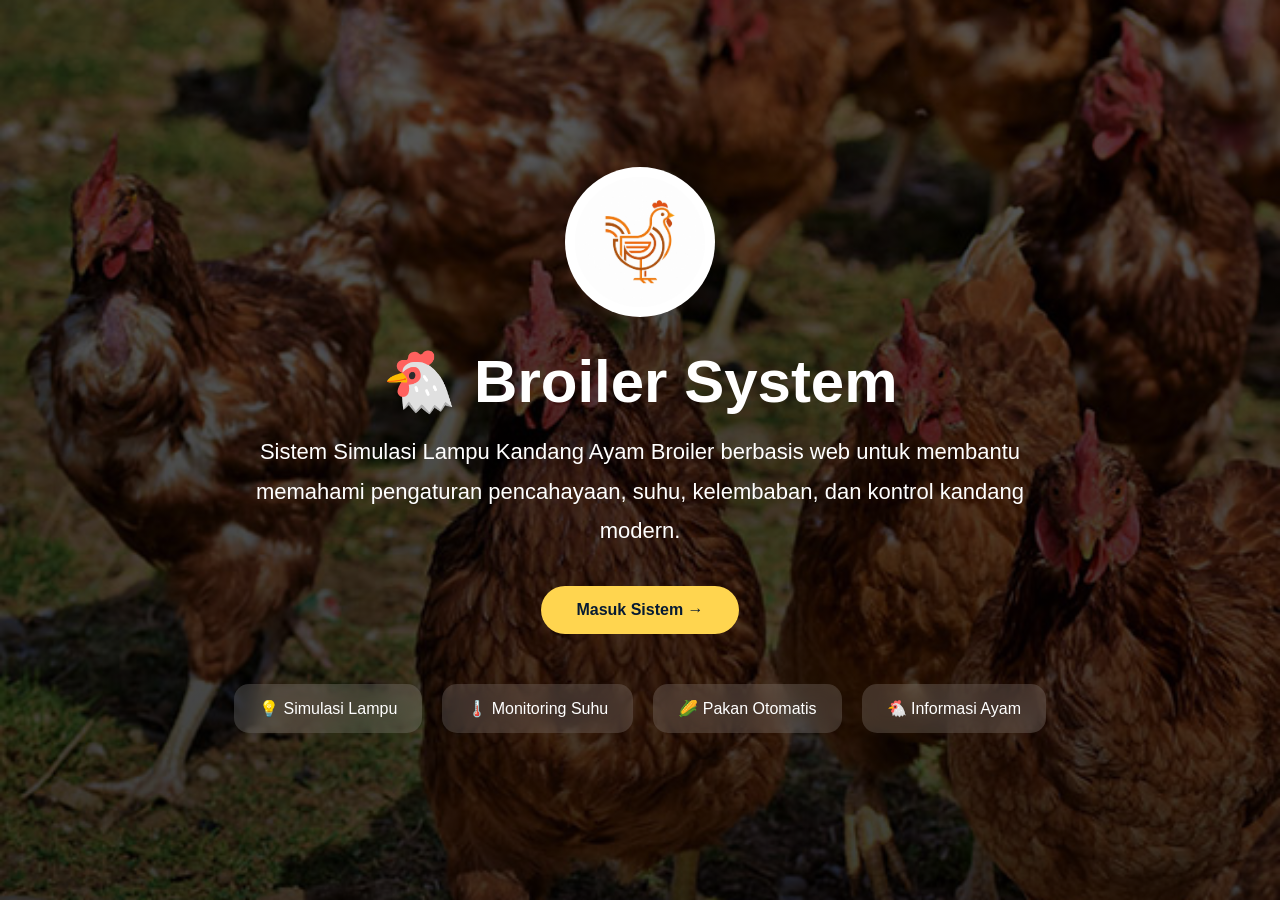
<file: index.html>
<!DOCTYPE html>
<html lang="id">
<head>
<meta charset="UTF-8">
<meta name="viewport" content="width=device-width, initial-scale=1.0">
<title>Broiler System</title>

<link rel="stylesheet" href="landing.css">
</head>
<body>

<section class="landing-page">

    <div class="landing-content">

        <img src="../bahan/LOGO AYAM.jpeg" class="landing-logo">

        <h1 class="landing-title">
            🐔 Broiler System
        </h1>

        <p class="landing-subtitle">
            Sistem Simulasi Lampu Kandang Ayam Broiler berbasis web
            untuk membantu memahami pengaturan pencahayaan,
            suhu, kelembaban, dan kontrol kandang modern.
        </p>

        <a href="index/login.html" class="landing-btn">
            Masuk Sistem →
        </a>

        <div class="feature-mini">
            <div>💡 Simulasi Lampu</div>
            <div>🌡️ Monitoring Suhu</div>
            <div>🌽 Pakan Otomatis</div>
            <div>🐔 Informasi Ayam</div>
        </div>

    </div>

</section>

</body>
</html>
</file>
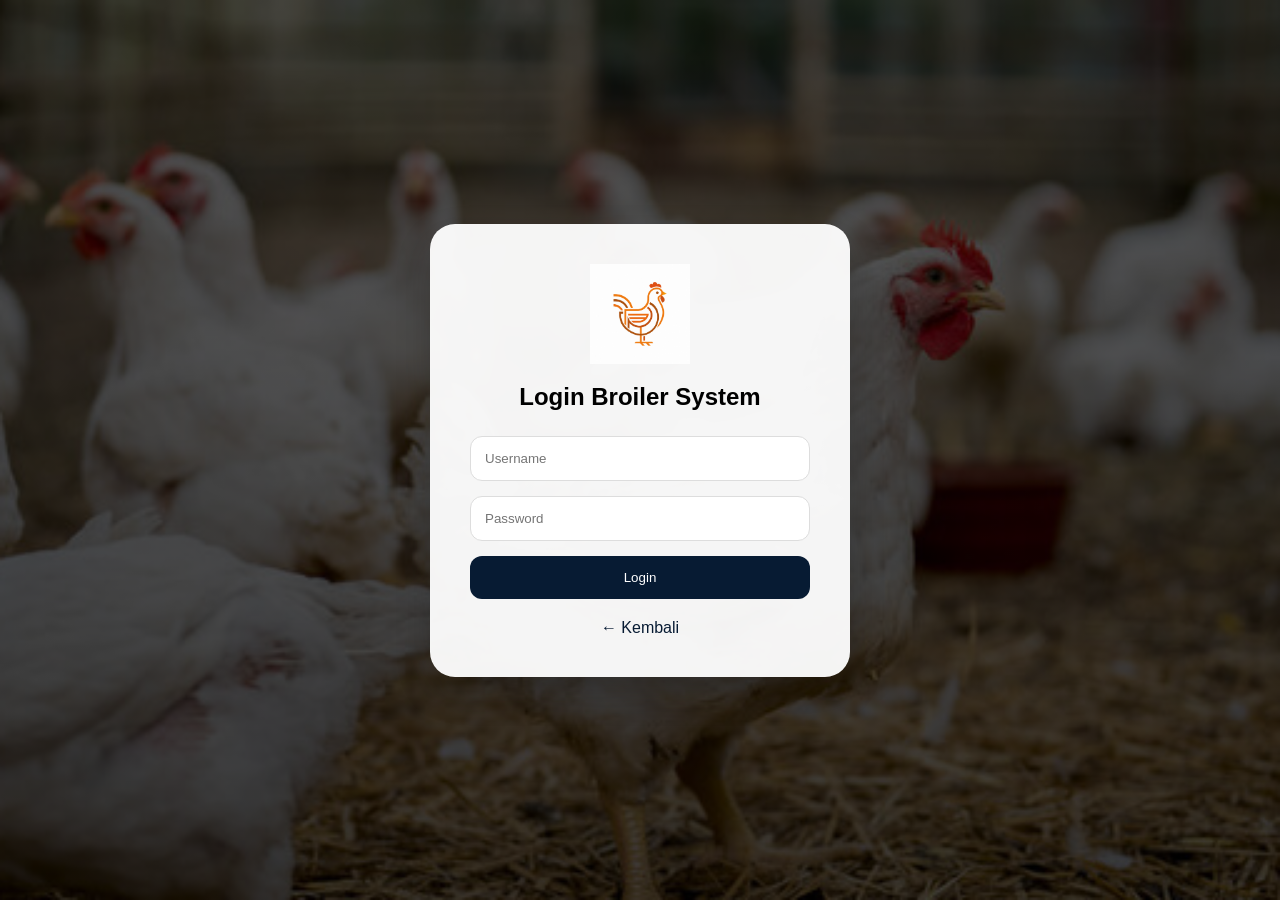
<file: index/home.html>
<!DOCTYPE html>
<html lang="id">
<head>
  <meta charset="UTF-8">
  <meta name="viewport" content="width=device-width, initial-scale=1.0">
  <title>Home - Sistem Simulasi Lampu Kandang Ayam Broiler</title>
<link rel="icon" type="image/png" href="../bahan/logo.png">
  <link rel="stylesheet" href="../style.css">
</head>

<body>
  
<!-- NAVBAR -->
<nav class="navbar">
  <div class="nav-container">

    <!-- LOGO -->
    <div class="logo-box">

      <img src="../bahan/LOGO AYAM.jpeg" alt="Logo Broiler" class="logo-img">

      <div class="logo-text">
        Broiler System
      </div>

    </div>

    <!-- MENU TOGGLE -->
    <div class="menu-toggle" id="menuToggle">
      <span></span>
      <span></span>
      <span></span>
    </div>

    <!-- NAVIGATION TOGGLE -->
<button class="desktop-menu-btn" onclick="toggleDesktopMenu()">
  ☰ Menu
</button>

<div class="nav-links" id="navLinks">
  <a href="home.html" class="active">Home</a>
  <a href="tips.html">Tips</a>
  <a href="penyakit.html">Penyakit</a>
  <a href="referensi.html">Referensi</a>
  <a href="simulasi.html">Simulasi</a>
  <a href="tentang.html">Tentang</a>
</div>

    <!-- PROFILE -->
    <div class="profile-menu">

      <button class="profile-btn" onclick="toggleProfile()">
        <img src="../bahan/profile.jpg" alt="Profile">
      </button>

      <div class="profile-dropdown" id="profileDropdown">

        <h3>Broiler System</h3>

        <div class="profile-user">

          <img src="../bahan/profile.jpg" alt="Profile">

          <div>
            <h4>Admin Broiler</h4>
            <p>Administrator</p>
            <span>admin@broiler.local</span>
          </div>

        </div>

        <div class="profile-info">

          <div class="profile-icon">
            🐔
          </div>

          <div>
            <h4>Sistem</h4>
            <p>Simulasi Ayam Broiler</p>
          </div>

        </div>

        <button class="logout-btn" onclick="logoutUser()">
          Log Out
        </button>

      </div>

    </div>
    <button class="navbar-hide-btn" onclick="toggleNavbar()">
  ▲
</button>

  </div>
</nav>

  <!-- HERO -->
  <section class="hero">

    <div class="slide active"></div>
    <div class="slide"></div>
    <div class="slide"></div>
    <div class="slide"></div>
     
    <div class="hero-content">
      <h1>Sistem Simulasi Lampu Kandang Ayam Broiler</h1>
      <p>
        Simulasi pengaturan lampu otomatis untuk meningkatkan pertumbuhan ayam broiler
      </p>

      <a href="simulasi.html" class="hero-btn">Mulai Simulasi</a>
    </div>
  </section>

  <!-- DASHBOARD -->
  <section class="dashboard-section">

    <h1 class="page-title">Dashboard Kandang Ayam</h1>

    <div class="dashboard-cards">

      <div class="dashboard-card">
        <h3>Total Ayam</h3>
        <p>500 Ekor</p>
      </div>

      <div class="dashboard-card">
        <h3>Ayam Hidup</h3>
        <p>485 Ekor</p>
      </div>

      <div class="dashboard-card">
        <h3>Ayam Mati</h3>
        <p>15 Ekor</p>
      </div>

      <div class="dashboard-card">
        <h3>Persentase Hidup</h3>
        <p>97%</p>
      </div>

    </div>

    <!-- GRAFIK -->
    <div class="chart-box">
      <h2>Grafik Kondisi Ayam</h2>

      <div class="bar-group">
        <span>Ayam Hidup</span>
        <div class="bar">
          <div class="bar-fill hidup">97%</div>
        </div>
      </div>

      <div class="bar-group">
        <span>Ayam Mati</span>
        <div class="bar">
          <div class="bar-fill mati">3%</div>
        </div>
      </div>

      <div class="bar-group">
        <span>Pertumbuhan</span>
        <div class="bar">
          <div class="bar-fill tumbuh">85%</div>
        </div>
      </div>
    </div>

    <!-- INFO -->
    <div class="info-grid">

      <div class="info-home-card">
        <h2>Kontrol Lampu</h2>
        <p>
          Sistem membantu mensimulasikan penggunaan lampu kandang sesuai umur ayam,
          suhu, dan waktu pencahayaan.
        </p>
      </div>

      <div class="info-home-card">
        <h2>Monitoring Kandang</h2>
        <p>
          Data ayam hidup, ayam mati, kelembaban, dan suhu kandang dapat digunakan
          sebagai gambaran kondisi peternakan.
        </p>
      </div>

      <div class="info-home-card">
        <h2>Efisiensi Peternakan</h2>
        <p>
          Dengan simulasi ini, peternak dapat memperkirakan kebutuhan pencahayaan
          agar pertumbuhan ayam broiler lebih optimal.
        </p>
      </div>

    </div>

  </section>

  <script src="../script.js"></script>
  <script src="../auth.js"></script>

<script>
cekLogin();
</script>

  <div class="page-transition"></div>



</body>
</html>
</file>
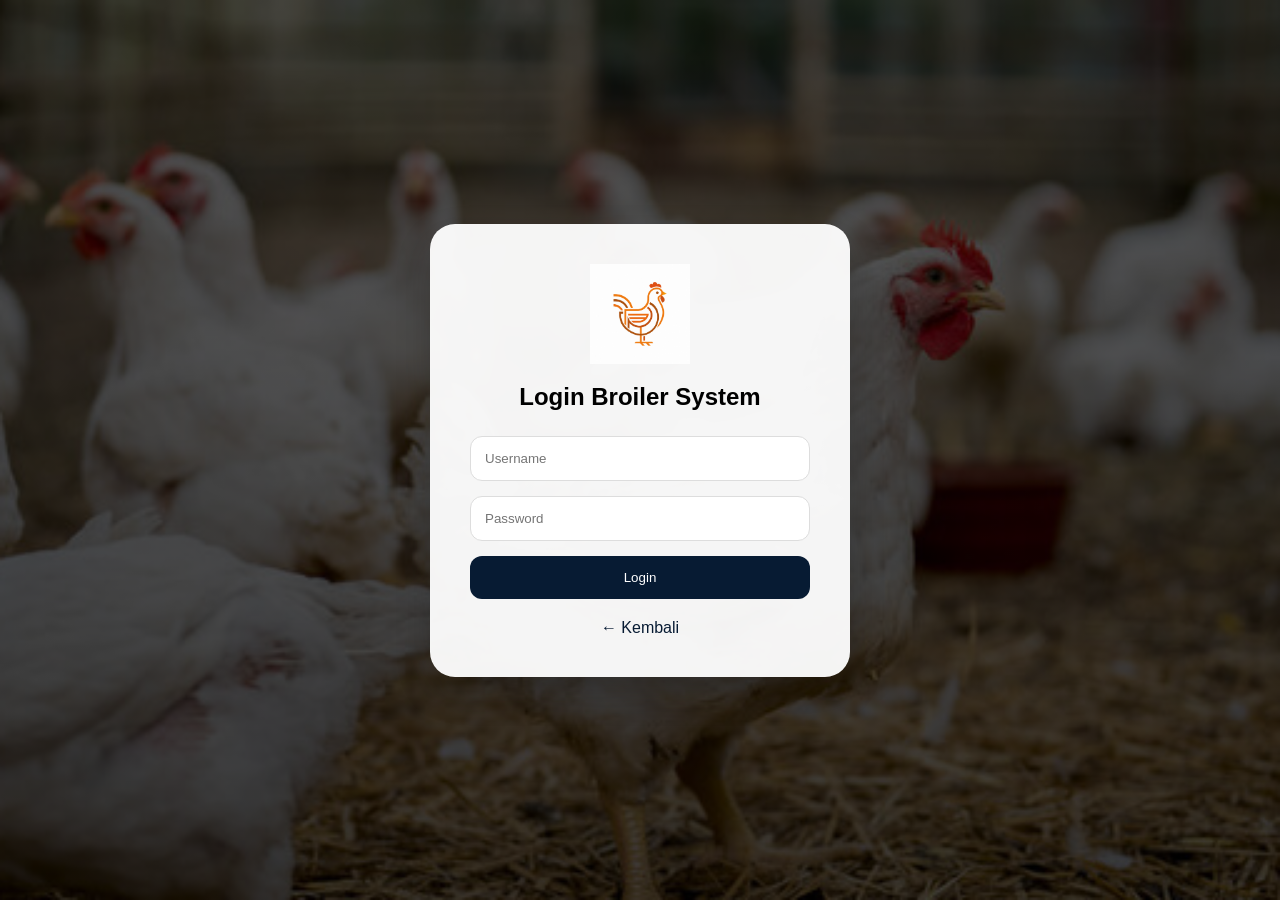
<file: index/login.html>
<!DOCTYPE html>
<html lang="id">
<head>
<meta charset="UTF-8">
<meta name="viewport" content="width=device-width, initial-scale=1.0">
<title>Login Broiler System</title>

<link rel="stylesheet" href="../login.css">
</head>
<body>

<section class="login-page">

<div class="login-card">

    <img src="../bahan/LOGO AYAM.jpeg" class="login-logo">

    <h2>Login Broiler System</h2>

    <input
    type="text"
    id="username"
    class="login-input"
    placeholder="Username">

    <input
    type="password"
    id="password"
    class="login-input"
    placeholder="Password">

    <button
    class="login-btn"
    onclick="loginUser()">
        Login
    </button>

    <p id="errorLogin"></p>

    <a href="../index.html" class="back-home">
        ← Kembali
    </a>

</div>

</section>

<script src="../auth.js"></script>

</body>
</html>
</file>
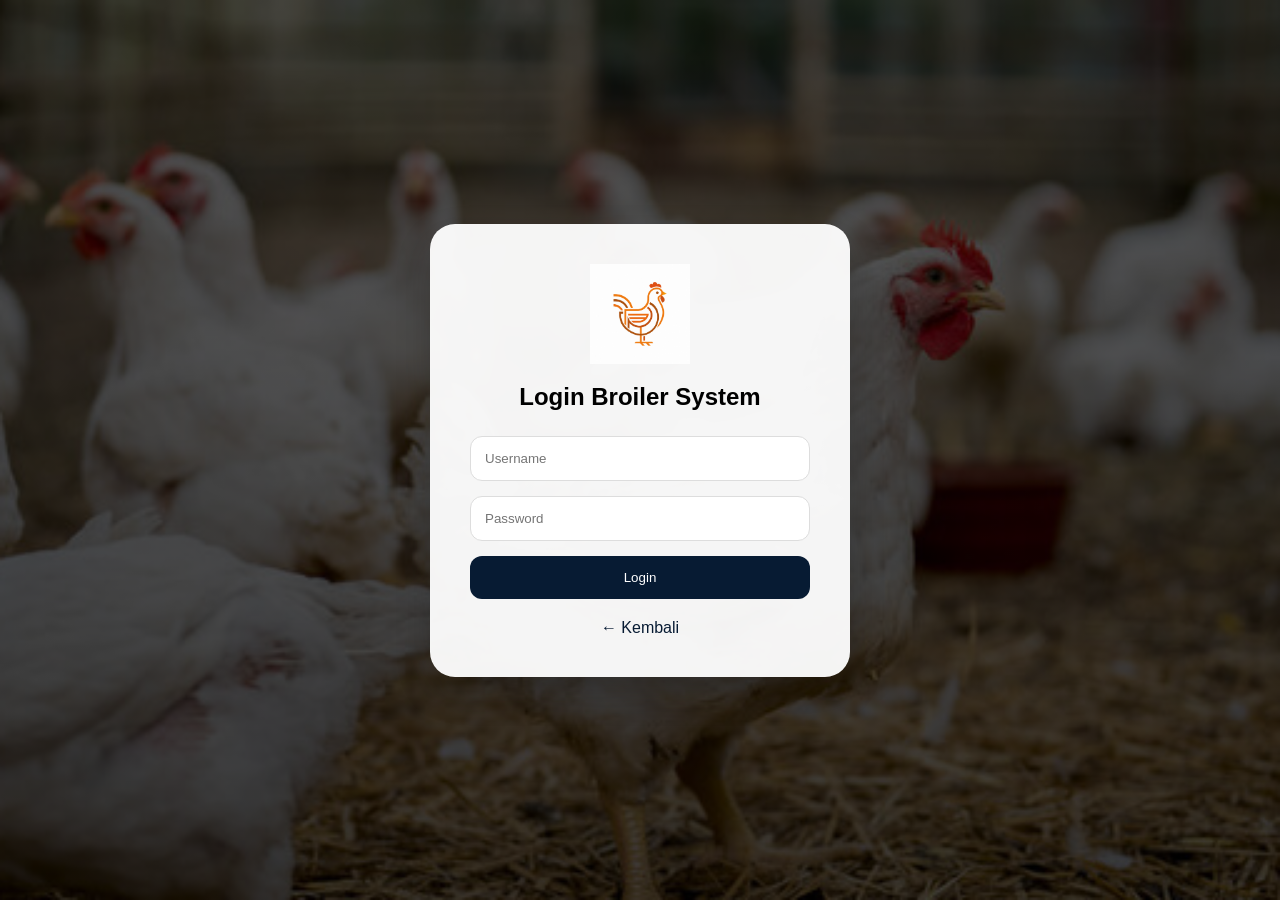
<file: index/penyakit.html>
<!DOCTYPE html>
<html lang="id">
<head>
  <meta charset="UTF-8">
  <meta name="viewport" content="width=device-width, initial-scale=1.0">
  <title>Penyakit</title>

  <link rel="stylesheet" href="../style.css">
</head>
<body>

  <!-- NAVBAR -->
<nav class="navbar">
  <div class="nav-container">

    <!-- LOGO -->
    <div class="logo-box">

      <img src="../bahan/LOGO AYAM.jpeg" alt="Logo Broiler" class="logo-img">

      <div class="logo-text">
        Broiler System
      </div>

    </div>

    <!-- MENU TOGGLE -->
    <div class="menu-toggle" id="menuToggle">
      <span></span>
      <span></span>
      <span></span>
    </div>

       <!-- NAVIGATION TOGGLE -->
<button class="desktop-menu-btn" onclick="toggleDesktopMenu()">
  ☰ Menu
</button>

<div class="nav-links" id="navLinks">
  <a href="home.html" class="active">Home</a>
  <a href="tips.html">Tips</a>
  <a href="penyakit.html">Penyakit</a>
  <a href="referensi.html">Referensi</a>
  <a href="simulasi.html">Simulasi</a>
  <a href="tentang.html">Tentang</a>
</div>

    <!-- PROFILE -->
    <div class="profile-menu">

      <button class="profile-btn" onclick="toggleProfile()">
        <img src="../bahan/profile.jpg" alt="Profile">
      </button>

      <div class="profile-dropdown" id="profileDropdown">

        <h3>Broiler System</h3>

        <div class="profile-user">

          <img src="../bahan/profile.jpg" alt="Profile">

          <div>
            <h4>Admin Broiler</h4>
            <p>Administrator</p>
            <span>admin@broiler.local</span>
          </div>

        </div>

        <div class="profile-info">

          <div class="profile-icon">
            🐔
          </div>

          <div>
            <h4>Sistem</h4>
            <p>Simulasi Ayam Broiler</p>
          </div>

        </div>

        <button class="logout-btn" onclick="logoutUser()">
          Log Out
        </button>

      </div>

    </div>

  </div>
</nav>

  <section class="penyakit-section">

    <h1 class="page-title">Info Penyakit Ayam Broiler</h1>

    <div class="penyakit-container">

      <div class="accordion-card">
        <button class="accordion-btn">
          1. Tetelo (Newcastle Disease)
          <span>+</span>
        </button>
        <div class="accordion-content">
          <p>
            Tetelo atau Newcastle Disease disebabkan oleh virus Paramyxo yang menyerang
            sistem pernapasan dan saraf ayam. Penyakit ini termasuk berbahaya karena
            dapat menyebar dengan cepat di dalam kandang.
          </p>
          <p>
            Gejalanya antara lain sesak napas, batuk, ayam terlihat lesu, diare,
            serta pembengkakan pada area mata atau leher. Belum ada obat khusus untuk
            penyakit ini, sehingga pencegahan menjadi langkah paling penting.
          </p>
          <p>
            Pencegahan dapat dilakukan dengan vaksinasi, menjaga sanitasi kandang,
            serta memberikan pakan yang bergizi agar daya tahan tubuh ayam tetap baik.
          </p>
        </div>
      </div>

      <div class="accordion-card">
        <button class="accordion-btn">
          2. Feses Kapur (Pullorum)
          <span>+</span>
        </button>
        <div class="accordion-content">
          <p>
            Feses kapur atau Pullorum disebabkan oleh bakteri Salmonella Pullorum.
            Penyakit ini biasanya menyerang ayam muda dan dapat menyebabkan gangguan
            pencernaan yang cukup serius.
          </p>
          <p>
            Ciri utamanya adalah diare berwarna putih seperti kapur, nafsu makan
            menurun, tubuh ayam tampak lemah, dan dalam beberapa kasus ayam dapat
            mengalami sesak napas.
          </p>
          <p>
            Penanganannya dapat dilakukan dengan memisahkan ayam yang sakit dari ayam
            sehat, menjaga kebersihan kandang, serta melakukan pengawasan rutin agar
            penyakit tidak menyebar.
          </p>
        </div>
      </div>

      <div class="accordion-card">
        <button class="accordion-btn">
          3. Gumboro (Infectious Bursal Disease)
          <span>+</span>
        </button>
        <div class="accordion-content">
          <p>
            Gumboro disebabkan oleh virus Avibirnavirus yang menyerang sistem kekebalan
            tubuh ayam. Penyakit ini membuat daya tahan tubuh ayam menjadi lemah sehingga
            ayam lebih mudah terkena penyakit lain.
          </p>
          <p>
            Ayam yang terkena Gumboro biasanya terlihat lesu, nafsu makan menurun,
            bulu kusam, dan dapat mengalami diare. Penyakit ini perlu diwaspadai karena
            dapat mempengaruhi pertumbuhan ayam broiler.
          </p>
          <p>
            Belum ada obat khusus untuk Gumboro. Pencegahan dilakukan dengan vaksinasi,
            sanitasi kandang secara rutin, pemberian vitamin, dan menjaga kualitas nutrisi.
          </p>
        </div>
      </div>

      <div class="accordion-card">
        <button class="accordion-btn">
          4. Ngorok (CRD)
          <span>+</span>
        </button>
        <div class="accordion-content">
          <p>
            CRD atau Chronic Respiratory Disease adalah penyakit pernapasan yang
            disebabkan oleh bakteri Mycoplasma gallisepticum. Penyakit ini sering
            muncul ketika kondisi kandang lembap, kotor, atau sirkulasi udara kurang baik.
          </p>
          <p>
            Gejalanya meliputi suara ngorok, bersin, batuk, keluar cairan dari hidung,
            dan ayam tampak sulit bernapas. Jika tidak ditangani, kondisi ayam bisa
            semakin lemah dan pertumbuhannya terganggu.
          </p>
          <p>
            Penyakit ini dapat dikontrol dengan antibiotik sesuai anjuran, menjaga suhu
            kandang tetap stabil, memperbaiki ventilasi, dan membersihkan kandang secara rutin.
          </p>
        </div>
      </div>

      <div class="accordion-card">
        <button class="accordion-btn">
          5. Flu Burung (Avian Influenza)
          <span>+</span>
        </button>
        <div class="accordion-content">
          <p>
            Flu burung atau Avian Influenza disebabkan oleh virus influenza tipe A.
            Penyakit ini sangat berbahaya karena dapat menyebabkan kematian massal pada
            ayam dalam waktu cepat.
          </p>
          <p>
            Gejalanya antara lain ayam ngorok, diare, keluar cairan dari mata atau hidung,
            lemas, nafsu makan menurun, hingga kematian mendadak dalam jumlah banyak.
          </p>
          <p>
            Pencegahannya dilakukan dengan vaksinasi, penerapan biosekuriti yang ketat,
            membatasi akses orang luar ke kandang, serta isolasi atau pemusnahan ayam
            yang sudah terinfeksi.
          </p>
        </div>
      </div>

      <div class="accordion-card">
        <button class="accordion-btn">
          6. Kolibasilosis
          <span>+</span>
        </button>
        <div class="accordion-content">
          <p>
            Kolibasilosis disebabkan oleh bakteri Escherichia coli. Penyakit ini dapat
            menyerang ayam broiler ketika kondisi kandang kurang bersih atau daya tahan
            tubuh ayam sedang menurun.
          </p>
          <p>
            Gejala yang sering terlihat adalah ayam lesu, diare, bulu di sekitar anus
            tampak lengket, nafsu makan turun, dan ayam mengalami gangguan pernapasan.
          </p>
          <p>
            Penanganan dapat dilakukan dengan menjaga kebersihan kandang, memperbaiki
            kualitas air minum, serta menggunakan antibiotik tertentu sesuai kebutuhan.
          </p>
        </div>
      </div>

      <div class="accordion-card">
        <button class="accordion-btn">
          7. Snot (Infectious Coryza)
          <span>+</span>
        </button>
        <div class="accordion-content">
          <p>
            Snot atau Infectious Coryza disebabkan oleh bakteri Haemophilus paragallinarum.
            Penyakit ini menyerang saluran pernapasan ayam dan dapat menyebar melalui
            kontak langsung maupun lingkungan kandang yang kotor.
          </p>
          <p>
            Gejalanya berupa wajah bengkak, mata berair, bersin, keluar lendir dari hidung,
            dan ayam terlihat sulit bernapas. Penyakit ini dapat membuat ayam tidak nyaman
            sehingga nafsu makan menurun.
          </p>
          <p>
            Penanganannya dapat dilakukan dengan pemberian antibiotik, isolasi ayam sakit,
            dan desinfeksi kandang secara rutin agar penyebaran penyakit bisa dikurangi.
          </p>
        </div>
      </div>

      <div class="accordion-card">
        <button class="accordion-btn">
          Kesimpulan Pencegahan
          <span>+</span>
        </button>
        <div class="accordion-content">
          <p>
            Pencegahan penyakit ayam broiler dapat dilakukan dengan menjaga kebersihan
            kandang, memberikan pakan bernutrisi, menjaga suhu kandang tetap stabil,
            serta melakukan vaksinasi dan sanitasi secara rutin.
          </p>
          <p>
            Selain itu, ayam yang terlihat sakit sebaiknya segera dipisahkan agar tidak
            menular ke ayam lain. Pemeriksaan kandang secara berkala juga penting untuk
            menjaga ayam tetap sehat dan pertumbuhannya optimal.
          </p>
        </div>
      </div>

    </div>

  </section>

  <script src="../script.js"></script>
  <script src="../auth.js"></script>

<script>
cekLogin();
</script>

  <div class="page-transition"></div>
</body>
</html>
</file>
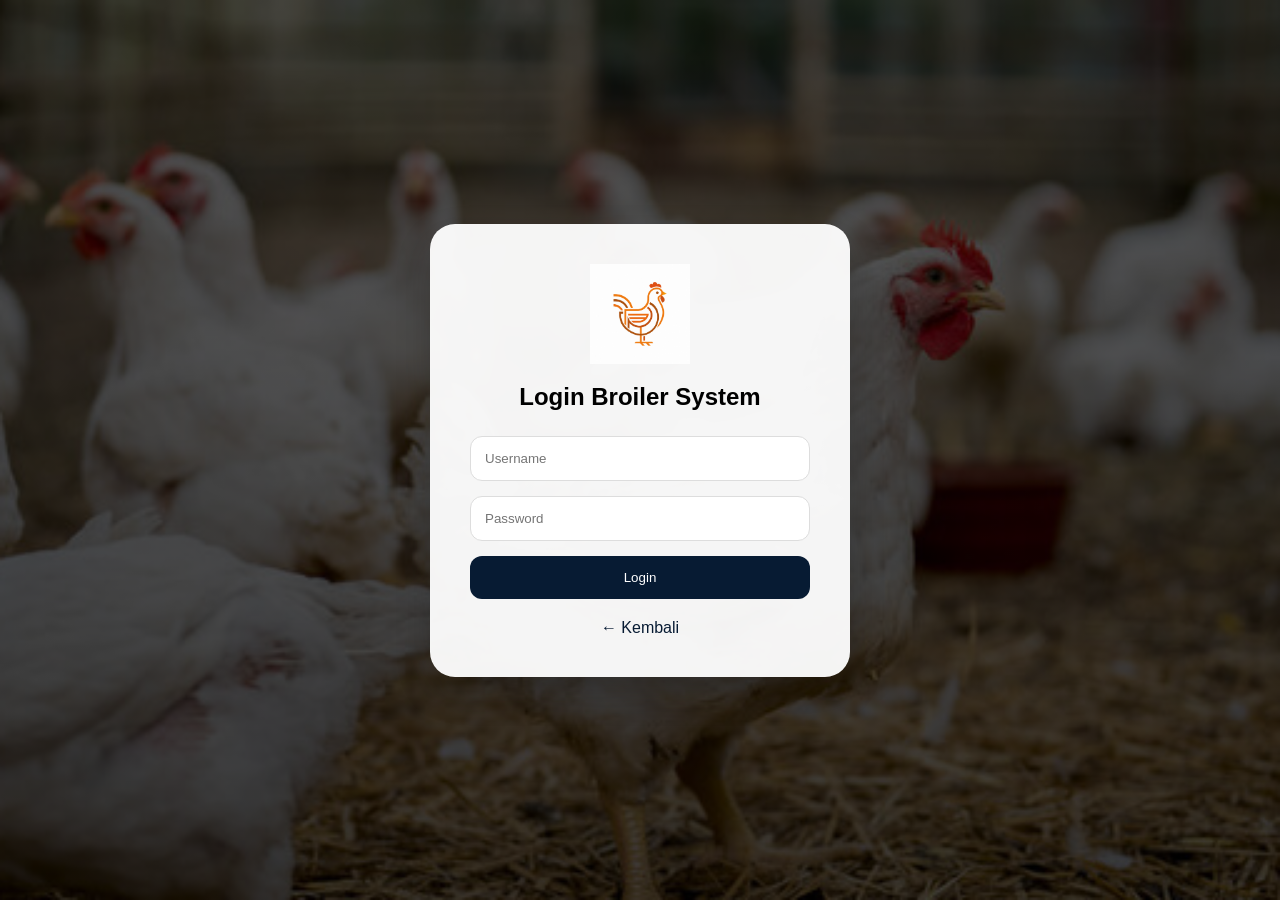
<file: index/referensi.html>
<!DOCTYPE html>
<html lang="id">
<head>
  <meta charset="UTF-8">
  <meta name="viewport" content="width=device-width, initial-scale=1.0">
  <title>Referensi</title>
  <link rel="stylesheet" href="../style.css">
</head>
<body>

<!-- NAVBAR -->
<nav class="navbar">
  <div class="nav-container">

    <!-- LOGO -->
    <div class="logo-box">

      <img src="../bahan/LOGO AYAM.jpeg" alt="Logo Broiler" class="logo-img">

      <div class="logo-text">
        Broiler System
      </div>

    </div>

    <!-- MENU TOGGLE -->
    <div class="menu-toggle" id="menuToggle">
      <span></span>
      <span></span>
      <span></span>
    </div>

       <!-- NAVIGATION TOGGLE -->
<button class="desktop-menu-btn" onclick="toggleDesktopMenu()">
  ☰ Menu
</button>

<div class="nav-links" id="navLinks">
  <a href="home.html" class="active">Home</a>
  <a href="tips.html">Tips</a>
  <a href="penyakit.html">Penyakit</a>
  <a href="referensi.html">Referensi</a>
  <a href="simulasi.html">Simulasi</a>
  <a href="tentang.html">Tentang</a>
</div>

    <!-- PROFILE -->
    <div class="profile-menu">

      <button class="profile-btn" onclick="toggleProfile()">
        <img src="../bahan/profile.jpg" alt="Profile">
      </button>

      <div class="profile-dropdown" id="profileDropdown">

        <h3>Broiler System</h3>

        <div class="profile-user">

          <img src="../bahan/profile.jpg" alt="Profile">

          <div>
            <h4>Admin Broiler</h4>
            <p>Administrator</p>
            <span>admin@broiler.local</span>
          </div>

        </div>

        <div class="profile-info">

          <div class="profile-icon">
            🐔
          </div>

          <div>
            <h4>Sistem</h4>
            <p>Simulasi Ayam Broiler</p>
          </div>

        </div>

        <button class="logout-btn" onclick="logoutUser()">
          Log Out
        </button>

      </div>

    </div>

  </div>
</nav>

<section class="referensi-section">
  <h1 class="page-title">Referensi</h1>

  <div class="referensi-grid">

    <div class="ref-card">
      <div class="ref-icon">📘</div>
      <div class="ref-info">
        <h3>Sistem Otomatisasi Kandang Ayam Berbasis IoT</h3>
        <p>journal.irpi.or.id</p>
        <button onclick="openPopup('https://journal.irpi.or.id/index.php/malcom/article/view/1686')">
          Buka Referensi
        </button>
      </div>
    </div>

    <div class="ref-card">
      <div class="ref-icon">💡</div>
      <div class="ref-info">
        <h3>Pengaruh Pencahayaan terhadap Pertumbuhan Ayam Broiler</h3>
        <p>jipho.uho.ac.id</p>
        <button onclick="openPopup('https://jipho.uho.ac.id/index.php/journal/article/view/691')">
          Buka Referensi
        </button>
      </div>
    </div>

    <div class="ref-card">
      <div class="ref-icon">🌱</div>
      <div class="ref-info">
        <h3>Smart Farming pada Peternakan Modern</h3>
        <p>jurnal.politap.ac.id</p>
        <button onclick="openPopup('https://jurnal.politap.ac.id/index.php/entries/article/view/1632')">
          Buka Referensi
        </button>
      </div>
    </div>

    <div class="ref-card">
      <div class="ref-icon">🌡️</div>
      <div class="ref-info">
        <h3>Teknologi Monitoring Suhu dan Kelembaban Kandang</h3>
        <p>jurnalunla.web.id</p>
        <button onclick="openPopup('https://jurnalunla.web.id/tiarsie/index.php/tiarsie/article/view/67')">
          Buka Referensi
        </button>
      </div>
    </div>

    <div class="ref-card">
      <div class="ref-icon">⚡</div>
      <div class="ref-info">
        <h3>Sistem Lampu Otomatis untuk Efisiensi Energi</h3>
        <p>ojs.trigunadharma.ac.id</p>
        <button onclick="openPopup('https://ojs.trigunadharma.ac.id/index.php/jis/article/view/9961')">
          Buka Referensi
        </button>
      </div>
    </div>

  </div>
</section>

<div class="popup-link" id="popupLink">
  <div class="popup-box">
    <button class="close-popup" onclick="closePopup()">×</button>
    <iframe id="popupFrame" src=""></iframe>
  </div>
</div>

<script>
  function openPopup(url){
    document.getElementById("popupLink").classList.add("active");
    document.getElementById("popupFrame").src = url;
  }

  function closePopup(){
    document.getElementById("popupLink").classList.remove("active");
    document.getElementById("popupFrame").src = "";
  }
</script>

<script src="../script.js"></script>
<script src="../auth.js"></script>

<script>
cekLogin();
</script>
<div class="page-transition"></div>

</body>
</html>
</file>
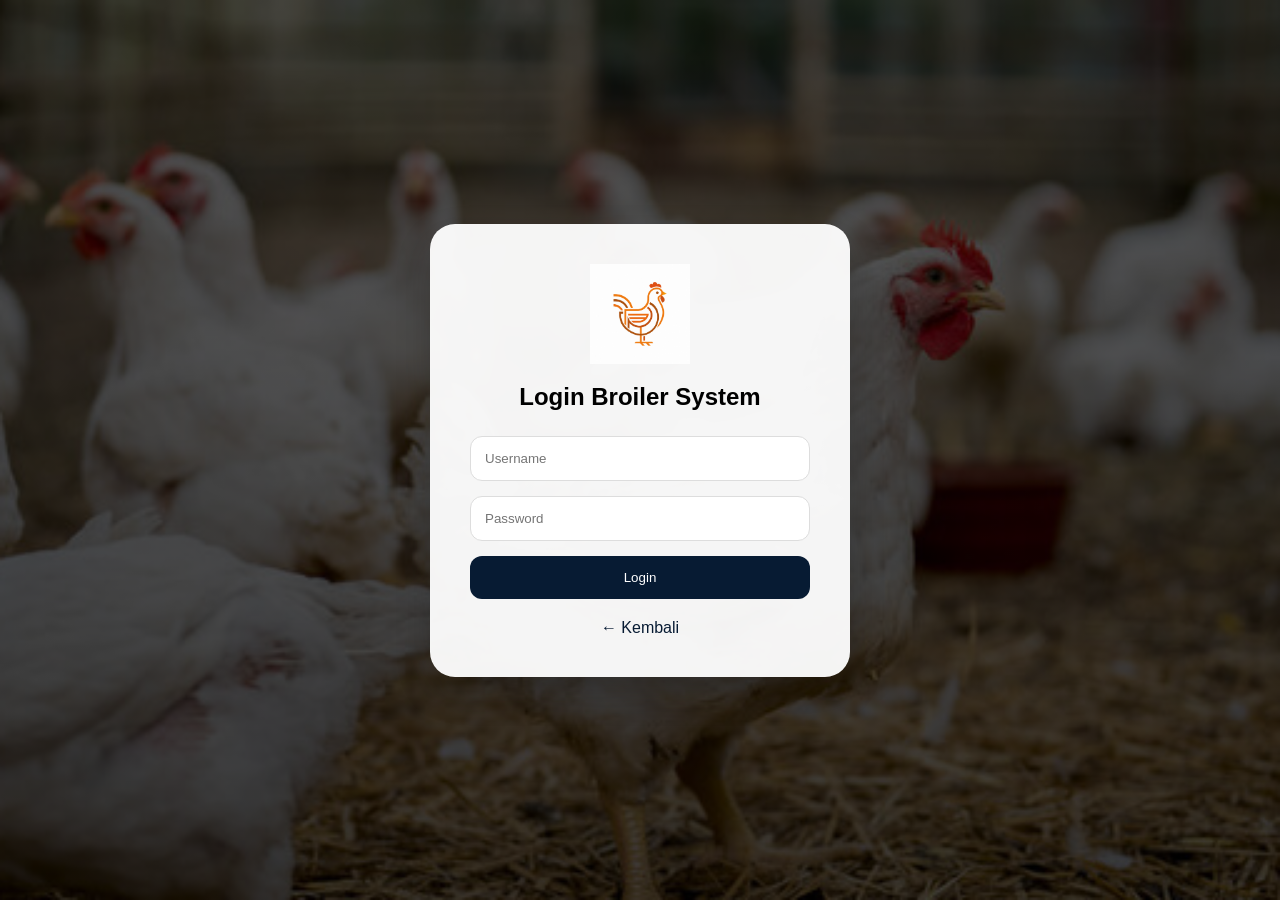
<file: index/simulasi.html>
<!DOCTYPE html>
<html lang="id">
<head>
  <meta charset="UTF-8">
  <meta name="viewport" content="width=device-width, initial-scale=1.0">
  <title>Simulasi</title>
  
  <link rel="preconnect" href="https://fonts.googleapis.com">
  <link rel="preconnect" href="https://fonts.gstatic.com" crossorigin>
  <link href="https://fonts.googleapis.com/css2?family=Montserrat:ital,wght@0,100..900;1,100..900&display=swap" rel="stylesheet">
  
  <link rel="stylesheet" href="../style.css">

  <style>
    * {
      font-family: 'Montserrat', sans-serif !important;
    }

    /* Animasi Kipas Berputar Cepat */
    @keyframes putarKipas {
      from { transform: rotate(0deg); }
      to { transform: rotate(360deg); }
    }
    
    .kipas-aktif {
      animation: putarKipas 0.5s linear infinite !important;
      display: inline-block !important;
    }

    /* Animasi Butiran Jagung Berjatuhan */
    @keyframes jagungJatuh {
      0% { transform: translateY(-10px); opacity: 0; }
      50% { opacity: 1; }
      100% { transform: translateY(20px); opacity: 0; }
    }
    
    .pakan-container {
      position: relative;
      display: inline-block;
      font-size: 3rem;
    }
    
    .pakan-container.aktif::before,
    .pakan-container.aktif::after {
      content: "🌽"; 
      position: absolute;
      font-size: 0.7rem;
      animation: jagungJatuh 0.6s linear infinite;
    }
    .pakan-container.aktif::before { left: -15px; animation-delay: 0s; }
    .pakan-container.aktif::after { right: -15px; animation-delay: 0.3s; }

    /* Pengunci Ukuran Tombol agar Sejajar Sempurna */
    .control-card button {
      min-width: 120px !important;
      font-weight: 600 !important;
    }
  </style>
</head>
<body>

<!-- NAVBAR -->
<nav class="navbar">
  <div class="nav-container">

    <!-- LOGO -->
    <div class="logo-box">

      <img src="../bahan/LOGO AYAM.jpeg" alt="Logo Broiler" class="logo-img">

      <div class="logo-text">
        Broiler System
      </div>

    </div>

    <!-- MENU TOGGLE -->
    <div class="menu-toggle" id="menuToggle">
      <span></span>
      <span></span>
      <span></span>
    </div>

     <!-- NAVIGATION TOGGLE -->
<button class="desktop-menu-btn" onclick="toggleDesktopMenu()">
  ☰ Menu
</button>

<div class="nav-links" id="navLinks">
  <a href="home.html" class="active">Home</a>
  <a href="tips.html">Tips</a>
  <a href="penyakit.html">Penyakit</a>
  <a href="referensi.html">Referensi</a>
  <a href="simulasi.html">Simulasi</a>
  <a href="tentang.html">Tentang</a>
</div>

    <!-- PROFILE -->
    <div class="profile-menu">

      <button class="profile-btn" onclick="toggleProfile()">
        <img src="../bahan/profile.jpg" alt="Profile">
      </button>

      <div class="profile-dropdown" id="profileDropdown">

        <h3>Broiler System</h3>

        <div class="profile-user">

          <img src="../bahan/profile.jpg" alt="Profile">

          <div>
            <h4>Admin Broiler</h4>
            <p>Administrator</p>
            <span>admin@broiler.local</span>
          </div>

        </div>

        <div class="profile-info">

          <div class="profile-icon">
            🐔
          </div>

          <div>
            <h4>Sistem</h4>
            <p>Simulasi Ayam Broiler</p>
          </div>

        </div>

        <button class="logout-btn" onclick="logoutUser()">
          Log Out
        </button>

      </div>

    </div>

  </div>
</nav>

<section class="simulation-page" style="max-width: 95% !important; width: 95% !important; margin: 0 auto !important;">

  <h1 class="page-title">Simulasi Kandang Broiler</h1>

  <div class="simulation-box" style="background: none !important; border: none !important; box-shadow: none !important; padding: 0 !important; display: flex !important; flex-direction: row !important; gap: 40px !important; align-items: stretch !important; width: 100% !important; max-width: 100% !important; justify-content: space-between !important; flex-wrap: wrap !important; box-sizing: border-box !important;">

    <div style="flex: 1 1 0px !important; width: 50% !important; min-width: 340px !important; background: rgba(255, 255, 255, 0.95) !important; padding: 30px !important; border-radius: 12px !important; box-shadow: 0 4px 20px rgba(0,0,0,0.15) !important; box-sizing: border-box !important; display: flex !important; flex-direction: column !important; justify-content: space-between !important;">

      <div>
        <h2 style="margin-top: 0; margin-bottom: 25px; border-bottom: 2px solid #333; padding-bottom: 10px; text-align: center;">Input Data Kandang</h2>

        <div class="form-group">
          <label>Nama Kandang</label>
          <input type="text" id="nama" placeholder="Contoh: Kandang A">
        </div>

        <div class="form-group">
          <label>Umur Ayam</label>
          <input type="number" id="umurAyam" placeholder="Contoh: 7">
        </div>

        <div class="form-group">
          <label>Jumlah Ayam</label>
          <input type="number" id="jumlah" placeholder="Contoh: 500">
        </div>

        <div class="form-group">
          <label>Suhu</label>
          <input type="number" id="suhu" placeholder="Contoh: 32">
        </div>

        <div class="form-group">
          <label>Kelembaban</label>
          <input type="number" id="kelembaban" placeholder="Contoh: 70">
        </div>

        <div class="form-group">
          <label>Pakan</label>
          <select id="pakan">
            <option>Starter</option>
            <option>Grower</option>
            <option>Finisher</option>
          </select>
        </div>
      </div>

      <div>
        <button class="cek-btn" onclick="cekSimulasi()" style="width: 100% !important; margin-top: 15px !important;">Cek Rekomendasi</button>

        <div class="result-box" id="hasilRekomendasi" style="margin-top: 15px !important;">
          Masukkan data kandang terlebih dahulu.
        </div>
      </div>

    </div>

    <div style="flex: 1 1 0px !important; width: 50% !important; min-width: 340px !important; background: rgba(255, 255, 255, 0.95) !important; padding: 30px !important; border-radius: 12px !important; box-shadow: 0 4px 20px rgba(0,0,0,0.15) !important; box-sizing: border-box !important; display: flex !important; flex-direction: column !important; justify-content: space-between !important;">

      <h2 style="margin-top: 0; margin-bottom: 25px; border-bottom: 2px solid #333; padding-bottom: 10px; text-align: center;">Kontrol Perangkat</h2>

      <div class="control-grid" style="display: grid !important; grid-template-columns: 1fr 1fr !important; gap: 20px !important; width: 100% !important; flex-grow: 1 !important; align-items: stretch !important;">

        <div class="control-card" style="grid-column: span 2 !important; border-bottom: 2px solid #eaeaea !important; box-sizing: border-box !important; padding: 15px 15px 25px 15px !important; margin: 0 !important; display: flex !important; flex-direction: column !important; justify-content: center !important;">
          <center>
            <h2 style="margin-top: 0; font-size: 1.3rem;">Lampu Kandang</h2>
            <div style="display: flex; align-items: center; justify-content: center; gap: 25px; margin: 15px 0;">
              <div class="lamp" id="lamp" style="margin: 0 !important;"></div>
              <div class="button-group" style="margin: 0 !important;">
                <button onclick="lampuOff()">OFF</button>
                <button onclick="lampuOn()">ON</button>
              </div>
            </div>
            <p id="statusLampu" style="margin: 0 !important;"></p>
          </center>
        </div>

        <div class="control-card" style="box-sizing: border-box !important; padding: 20px 20px 20px 0 !important; margin: 0 !important; display: flex !important; flex-direction: column !important; justify-content: space-between !important; align-items: center !important; height: 100% !important;">
          <center style="display: flex; flex-direction: column; justify-content: space-between; height: 100%; width: 100%;">
            <h2 style="margin-top: 0; font-size: 1.2rem; min-height: 40px;">Blower / Kipas</h2>
            <div class="fan" style="margin: 15px 0 !important; display: flex; align-items: center; justify-content: center; flex-grow: 1;"><h1 id="iconKipas" style="margin:0;">🌀</h1></div>
            <div>
              <div class="button-group" style="display: flex; gap: 10px; justify-content: center; margin-bottom: 15px !important;">
                <button onclick="kipasOff()">OFF</button>
                <button onclick="kipasOn()">ON</button>
              </div>
              <p id="statusKipas" style="margin: 0 !important; min-height: 40px; display: flex; align-items: center; justify-content: center;"></p>
            </div>
          </center>
        </div>

        <div class="control-card" style="box-sizing: border-box !important; padding: 20px 0 20px 20px !important; margin: 0 !important; display: flex !important; flex-direction: column !important; justify-content: space-between !important; align-items: center !important; height: 100% !important; border-left: 2px solid #eaeaea !important; border-radius: 0 !important;">
          <center style="display: flex; flex-direction: column; justify-content: space-between; height: 100%; width: 100%;">
            <h2 style="margin-top: 0; font-size: 1.2rem; min-height: 40px;">Pakan Otomatis</h2>
            <div style="margin: 15px 0 !important; display: flex; align-items: center; justify-content: center; flex-grow: 1;">
              <div id="containerPakan" class="pakan-container"><span id="iconPakan">🌽</span></div>
            </div>
            <div>
              <div class="button-group" style="display: flex; gap: 10px; justify-content: center; margin-bottom: 15px !important;">
                <button onclick="pakanOff()">NONAKTIF</button>
                <button onclick="pakanOn()">AKTIF</button>
              </div>
              <p id="statusPakan" style="margin: 0 !important; min-height: 40px; display: flex; align-items: center; justify-content: center;"></p>
            </div>
          </center>
        </div>

      </div>

    </div>

  </div>

</section>

<script src="../script.js"></script>
<script src="../auth.js"></script>

<script>
cekLogin();
</script>
<div class="page-transition"></div>

</body>
</html>
</file>
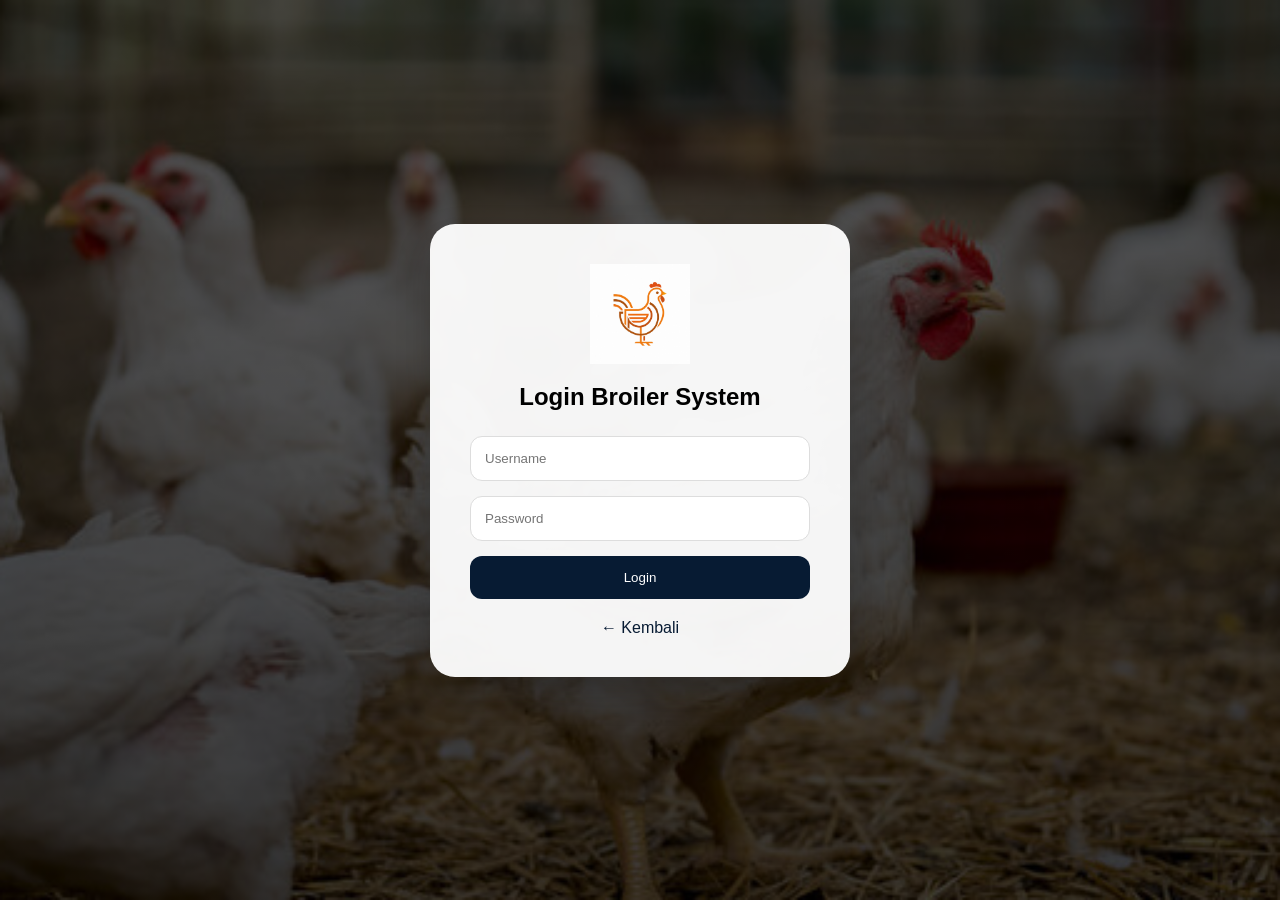
<file: index/tentang.html>
<!DOCTYPE html>
<html lang="id">
<head>
  <meta charset="UTF-8">
  <meta name="viewport" content="width=device-width, initial-scale=1.0">
  <title>Tentang</title>

  <link rel="stylesheet" href="../style.css">
</head>
<body>

<!-- NAVBAR -->
<nav class="navbar">
  <div class="nav-container">

    <!-- LOGO -->
    <div class="logo-box">

      <img src="../bahan/LOGO AYAM.jpeg" alt="Logo Broiler" class="logo-img">

      <div class="logo-text">
        Broiler System
      </div>

    </div>

    <!-- MENU TOGGLE -->
    <div class="menu-toggle" id="menuToggle">
      <span></span>
      <span></span>
      <span></span>
    </div>

       <!-- NAVIGATION TOGGLE -->
<button class="desktop-menu-btn" onclick="toggleDesktopMenu()">
  ☰ Menu
</button>

<div class="nav-links" id="navLinks">
  <a href="home.html" class="active">Home</a>
  <a href="tips.html">Tips</a>
  <a href="penyakit.html">Penyakit</a>
  <a href="referensi.html">Referensi</a>
  <a href="simulasi.html">Simulasi</a>
  <a href="tentang.html">Tentang</a>
</div>

    <!-- PROFILE -->
    <div class="profile-menu">

      <button class="profile-btn" onclick="toggleProfile()">
        <img src="../bahan/profile.jpg" alt="Profile">
      </button>

      <div class="profile-dropdown" id="profileDropdown">

        <h3>Broiler System</h3>

        <div class="profile-user">

          <img src="../bahan/profile.jpg" alt="Profile">

          <div>
            <h4>Admin Broiler</h4>
            <p>Administrator</p>
            <span>admin@broiler.local</span>
          </div>

        </div>

        <div class="profile-info">

          <div class="profile-icon">
            🐔
          </div>

          <div>
            <h4>Sistem</h4>
            <p>Simulasi Ayam Broiler</p>
          </div>

        </div>

        <button class="logout-btn" onclick="logoutUser()">
          Log Out
        </button>

      </div>

    </div>

  </div>
</nav>

<section class="tentang-section">

  <h1 class="page-title">Tentang Broiler System</h1>

  <div class="about-hero-card">

    <div class="about-text">
      <span class="about-badge">🐔 Smart Broiler Simulation</span>

      <h2>Sistem Simulasi Lampu Kandang Ayam Broiler</h2>

      <p>
        Broiler System adalah website simulasi sederhana yang membantu memahami
        pengaturan lampu, suhu, kelembaban, dan kondisi kandang ayam broiler
        secara lebih mudah dan interaktif.
      </p>

      <p>
        Website ini dibuat sebagai media pembelajaran berbasis web agar pengguna
        dapat melihat rekomendasi pencahayaan dan kontrol perangkat kandang secara praktis.
      </p>

      <a href="simulasi.html" class="about-btn">Coba Simulasi</a>
    </div>

    <div class="about-image-box">
      <div class="about-circle">💡</div>
      <h3>Kontrol Lampu Otomatis</h3>
      <p>Membantu menentukan pencahayaan berdasarkan umur ayam dan kondisi kandang.</p>
    </div>

  </div>

  <div class="about-feature-grid">

    <div class="about-feature-card">
      <div class="feature-icon">🎯</div>
      <h3>Tujuan Sistem</h3>
      <p>
        Memberikan gambaran simulasi pengelolaan kandang ayam broiler secara digital.
      </p>
    </div>

    <div class="about-feature-card">
      <div class="feature-icon">🌡️</div>
      <h3>Monitoring Kandang</h3>
      <p>
        Menampilkan simulasi suhu, kelembaban, lampu, kipas, dan pakan otomatis.
      </p>
    </div>

    <div class="about-feature-card">
      <div class="feature-icon">⚙️</div>
      <h3>Teknologi</h3>
      <p>
        Dibuat menggunakan HTML, CSS, dan JavaScript tanpa framework tambahan.
      </p>
    </div>

  </div>
  <!-- TENTANG AYAM BROILER -->
<div class="about-chicken-box">

  <h2>🐔 Mengenal Ayam Broiler</h2>

  <p>
    Ayam broiler merupakan jenis ayam ras pedaging yang dibudidayakan
    untuk menghasilkan daging dalam waktu yang relatif singkat.
    Ayam broiler memiliki pertumbuhan yang cepat sehingga menjadi
    salah satu komoditas peternakan yang banyak dikembangkan.
  </p>

  <p>
    Dengan manajemen kandang yang baik, pemberian pakan yang tepat,
    serta pengaturan suhu dan pencahayaan yang optimal,
    ayam broiler dapat mencapai bobot panen ideal hanya dalam waktu
    sekitar 35 hingga 45 hari.
  </p>

  <div class="broiler-stat-grid">

    <div class="broiler-stat-card">
      <div class="stat-icon">⏳</div>
      <h3>Umur Panen</h3>
      <span>35 - 45 Hari</span>
    </div>

    <div class="broiler-stat-card">
      <div class="stat-icon">⚖️</div>
      <h3>Berat Panen</h3>
      <span>1.5 - 2.5 Kg</span>
    </div>

    <div class="broiler-stat-card">
      <div class="stat-icon">🌾</div>
      <h3>Efisiensi Pakan</h3>
      <span>Sangat Baik</span>
    </div>

    <div class="broiler-stat-card">
      <div class="stat-icon">📈</div>
      <h3>Pertumbuhan</h3>
      <span>Cepat</span>
    </div>

  </div>

</div>

<!-- MANFAAT PENCAHAYAAN -->
<div class="about-lamp-box">

  <h2>💡 Pentingnya Pencahayaan pada Ayam Broiler</h2>

  <div class="lamp-grid">

    <div class="lamp-card">
      <div class="lamp-icon">🌙</div>
      <h3>Menjaga Aktivitas Ayam</h3>
      <p>
        Lampu membantu ayam tetap aktif untuk makan dan minum
        terutama pada masa awal pertumbuhan.
      </p>
    </div>

    <div class="lamp-card">
      <div class="lamp-icon">🔥</div>
      <h3>Menjaga Suhu</h3>
      <p>
        Lampu dapat membantu menjaga suhu kandang agar tetap hangat
        dan nyaman bagi ayam.
      </p>
    </div>

    <div class="lamp-card">
      <div class="lamp-icon">📊</div>
      <h3>Meningkatkan Pertumbuhan</h3>
      <p>
        Pengaturan pencahayaan yang baik dapat membantu meningkatkan
        konsumsi pakan dan pertumbuhan ayam broiler.
      </p>
    </div>

  </div>

</div>

  <div class="about-flow-box">
    <h2>Cara Kerja Sistem</h2>

    <div class="flow-list">
      <div class="flow-item">
        <span>1</span>
        <p>Pengguna memasukkan data kandang seperti umur ayam, suhu, dan kelembaban.</p>
      </div>

      <div class="flow-item">
        <span>2</span>
        <p>Sistem membaca data dan memberikan rekomendasi kondisi kandang.</p>
      </div>

      <div class="flow-item">
        <span>3</span>
        <p>Pengguna dapat menyalakan lampu, kipas, dan pakan otomatis secara simulasi.</p>
      </div>
    </div>
  </div>

</section>

<script src="../script.js"></script>
<script src="../auth.js"></script>

<script>
cekLogin();
</script>
<div class="page-transition"></div>

</body>
</html>
</file>
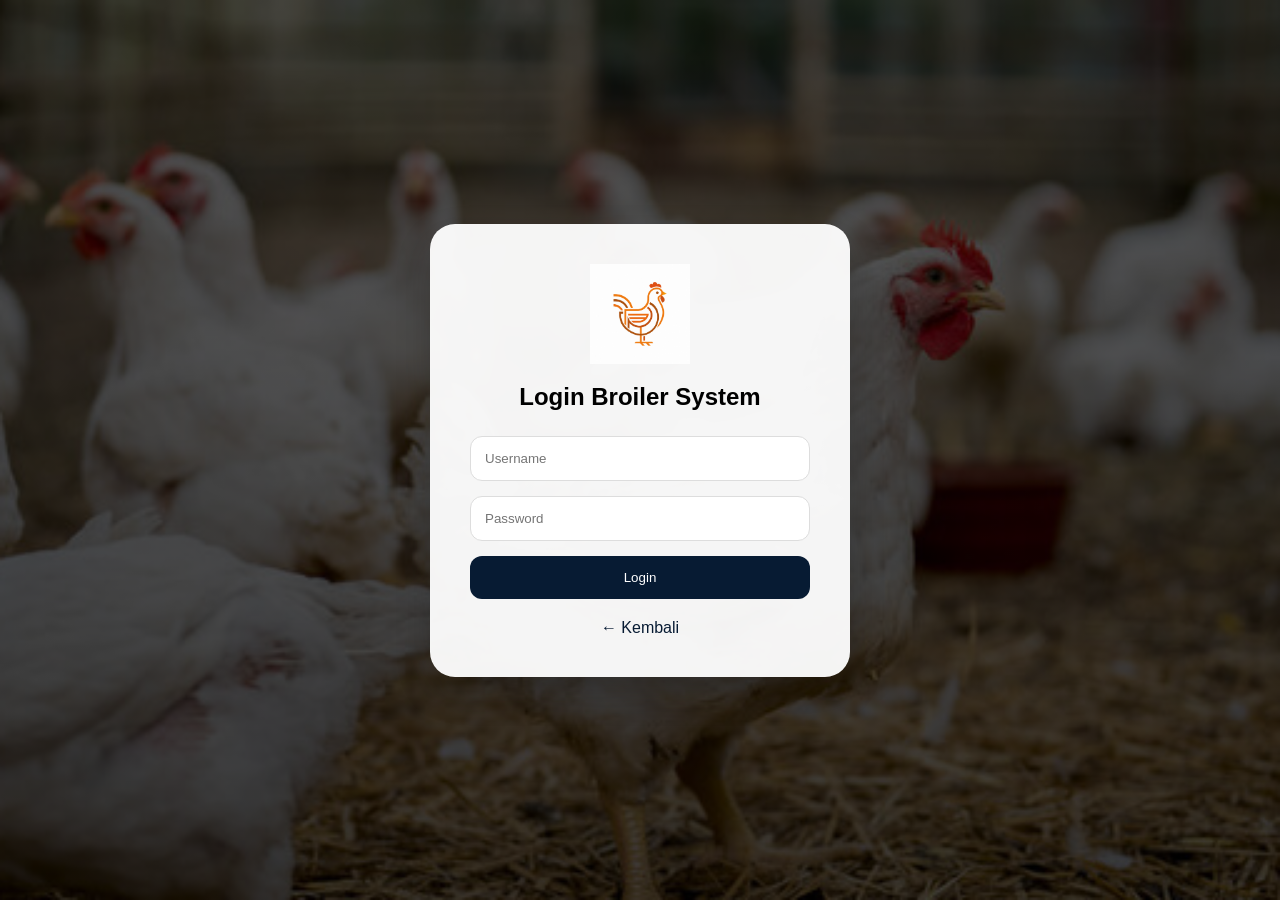
<file: index/tips.html>
<!DOCTYPE html>
<html lang="id">
<head>
  <meta charset="UTF-8">
  <meta name="viewport" content="width=device-width, initial-scale=1.0">
  <title>Tips Perawatan Ayam Broiler</title>

  <link rel="stylesheet" href="../style.css">
</head>
<body>

<!-- NAVBAR -->
<!-- NAVBAR -->
<nav class="navbar">
  <div class="nav-container">

    <!-- LOGO -->
    <div class="logo-box">

      <img src="../bahan/LOGO AYAM.jpeg" alt="Logo Broiler" class="logo-img">

      <div class="logo-text">
        Broiler System
      </div>

    </div>

    <!-- MENU TOGGLE -->
    <div class="menu-toggle" id="menuToggle">
      <span></span>
      <span></span>
      <span></span>
    </div>

    <!-- NAVIGATION TOGGLE -->
<button class="desktop-menu-btn" onclick="toggleDesktopMenu()">
  ☰ Menu
</button>

<div class="nav-links" id="navLinks">
  <a href="home.html" class="active">Home</a>
  <a href="tips.html">Tips</a>
  <a href="penyakit.html">Penyakit</a>
  <a href="referensi.html">Referensi</a>
  <a href="simulasi.html">Simulasi</a>
  <a href="tentang.html">Tentang</a>
</div>

    <!-- PROFILE -->
    <div class="profile-menu">

      <button class="profile-btn" onclick="toggleProfile()">
        <img src="../bahan/profile.jpg" alt="Profile">
      </button>

      <div class="profile-dropdown" id="profileDropdown">

        <h3>Broiler System</h3>

        <div class="profile-user">

          <img src="../bahan/profile.jpg" alt="Profile">

          <div>
            <h4>Admin Broiler</h4>
            <p>Administrator</p>
            <span>admin@broiler.local</span>
          </div>

        </div>

        <div class="profile-info">

          <div class="profile-icon">
            🐔
          </div>

          <div>
            <h4>Sistem</h4>
            <p>Simulasi Ayam Broiler</p>
          </div>

        </div>

        <button class="logout-btn" onclick="logoutUser()">
          Log Out
        </button>

      </div>

    </div>

  </div>
</nav>

<!-- CONTENT -->
<section class="tips-modern-section">

  <h1 class="modern-title">🐔 Tips Perawatan Ayam Broiler</h1>

  <p class="modern-subtitle">
    Klik setiap kartu untuk melihat penjelasan lengkap
  </p>

  <div class="tips-grid">

    <!-- CARD 1 -->
    <div class="tip-card">

      <div class="tip-header">
        <div class="tip-icon">🐣</div>
        <h2>Memilih Bibit Berkualitas</h2>
      </div>

      <button class="show-btn">
        Lihat Penjelasan
      </button>

      <div class="tip-content">

        <p>
          Bibit ayam broiler yang berkualitas sangat berpengaruh terhadap hasil pertumbuhan.
          Ciri bibit yang baik yaitu sehat, aktif, tidak cacat, dan memiliki bulu yang kering.
        </p>

        <p>
          Saat bibit datang, lakukan pengecekan ulang untuk memastikan ayam tidak stres,
          dehidrasi, atau mengalami masalah selama perjalanan.
        </p>

      </div>

    </div>

    <!-- CARD 2 -->
    <div class="tip-card">

      <div class="tip-header">
        <div class="tip-icon">🏠</div>
        <h2>Kandang yang Ideal</h2>
      </div>

      <button class="show-btn">
        Lihat Penjelasan
      </button>

      <div class="tip-content">

        <p>
          Kandang harus sesuai dengan jumlah ayam agar tidak terlalu padat.
        </p>

        <p>
          Kepadatan berlebih dapat menghambat pertumbuhan ayam broiler
          dan menyebabkan ayam mudah stres.
        </p>

      </div>

    </div>

    <!-- CARD 3 -->
    <div class="tip-card">

      <div class="tip-header">
        <div class="tip-icon">🌬️</div>
        <h2>Kandang Tertutup</h2>
      </div>

      <button class="show-btn">
        Lihat Penjelasan
      </button>

      <div class="tip-content">

        <p>
          Kandang tertutup membantu mengurangi angin kencang yang masuk ke dalam kandang.
        </p>

        <p>
          Walaupun tertutup, kandang tetap harus memiliki sirkulasi udara yang baik.
        </p>

      </div>

    </div>

    <!-- CARD 4 -->
    <div class="tip-card">

      <div class="tip-header">
        <div class="tip-icon">🔥</div>
        <h2>Menggunakan Brooder</h2>
      </div>

      <button class="show-btn">
        Lihat Penjelasan
      </button>

      <div class="tip-content">

        <p>
          Brooder digunakan untuk menjaga suhu kandang tetap stabil
          pada masa awal pertumbuhan ayam.
        </p>

        <p>
          Jika ayam bergerombol berarti terlalu dingin,
          sedangkan jika menjauh berarti terlalu panas.
        </p>

      </div>

    </div>

    <!-- CARD 5 -->
    <div class="tip-card">

      <div class="tip-header">
        <div class="tip-icon">💡</div>
        <h2>Penerangan Kandang</h2>
      </div>

      <button class="show-btn">
        Lihat Penjelasan
      </button>

      <div class="tip-content">

        <p>
          Lampu membantu penerangan dan menjaga suhu kandang tetap hangat.
        </p>

        <p>
          Lampu 15 watt cukup efektif untuk pencahayaan dan menjaga kenyamanan ayam broiler.
        </p>

      </div>

    </div>

  </div>

</section>

<script src="../script.js"></script>
<script src="../auth.js"></script>

<script>
cekLogin();
</script>

</body>
</html>
</file>
<file: landing.css>
*{
    margin:0;
    padding:0;
    box-sizing:border-box;
    font-family:'Montserrat',sans-serif;
}

.landing-page{
    min-height:100vh;
    display:flex;
    justify-content:center;
    align-items:center;
    text-align:center;

   background:
    linear-gradient(rgba(0,0,0,.65),rgba(0,0,0,.75)),
    url('bahan/ayam1.jpg');

    background-size:cover;
    background-position:center;
}

.landing-content{
    max-width:900px;
    padding:40px;
    color:white;
}

.landing-logo{
    width:150px;
    height:150px;
    object-fit:contain;
    background:white;
    border-radius:50%;
    padding:10px;
    margin-bottom:25px;
}

.landing-title{
    font-size:60px;
    margin-bottom:15px;
}

.landing-subtitle{
    font-size:22px;
    line-height:1.8;
    margin-bottom:35px;
}

.landing-btn{
    display:inline-block;
    padding:15px 35px;
    background:#ffd54f;
    color:#071b33;
    text-decoration:none;
    border-radius:50px;
    font-weight:bold;
    transition:.3s;
}

.landing-btn:hover{
    transform:translateY(-5px);
}

.feature-mini{
    margin-top:50px;
    display:flex;
    justify-content:center;
    gap:20px;
    flex-wrap:wrap;
}

.feature-mini div{
    background:rgba(255,255,255,.15);
    padding:15px 25px;
    border-radius:15px;
    backdrop-filter:blur(10px);
}
</file>
<file: style.css>
*{
  margin: 0;
  padding: 0;
  box-sizing: border-box;
  font-family: Arial, Helvetica, sans-serif;
}

body{
  background:
  linear-gradient(rgba(245,245,245,0.90), rgba(245,245,245,0.90)),
  url('https://images.unsplash.com/photo-1500595046743-cd271d694d30?q=80&w=1400&auto=format&fit=crop');

  background-size: cover;
  background-position: center;
  background-attachment: fixed;
}

/* NAVBAR */
/* NAVBAR */
.navbar{
  width: 100%;
  height: 80px;

  background: rgba(7,27,51,0.92);

  backdrop-filter: blur(12px);

  position: fixed;
  top: 0;
  left: 0;

  z-index: 999;
}

.nav-container{
  height: 100%;

  display: flex;
  justify-content: space-between;
  align-items: center;

  padding: 0 30px;
}

/* LOGO */
.logo-box{
  display: flex;
  align-items: center;
  gap: 12px;
}

.logo-img{
  width: 55px;
  height: 55px;

  object-fit: contain;

  border-radius: 50%;

  background: white;

  padding: 3px;
}

.logo-text{
  color: white;
  font-size: 22px;
  font-weight: bold;
}

.nav-links{
  display: flex;
  gap: 25px;
}

.nav-links a{
  color: white;
  text-decoration: none;
  font-weight: 600;
  transition: 0.3s;
}

.nav-links a:hover,
.nav-links a.active{
  color: #ffd54f;
}

/* MOBILE MENU */
.menu-toggle{
  display: none;
  flex-direction: column;
  cursor: pointer;
}

.menu-toggle span{
  width: 28px;
  height: 3px;
  background: white;
  margin: 4px 0;
  border-radius: 3px;
}

/* HERO */
.hero{
  position: relative;
  height: 100vh;
  overflow: hidden;
  display: flex;
  justify-content: center;
  align-items: center;
  text-align: center;
  color: white;
}

.slide{
  position: absolute;
  width: 100%;
  height: 100%;
  top: 0;
  left: 0;
  background-size: cover;
  background-position: center;
  opacity: 0;
  transition: opacity 1s ease-in-out;
}
.slide:nth-child(1){
  background-image:
  linear-gradient(rgba(0,0,0,0.55), rgba(0,0,0,0.55)),
  url('bahan/ayam1.jpg');

  background-size: cover;
  background-position: center;
}

.slide:nth-child(2){
  background-image:
  linear-gradient(rgba(0,0,0,0.55), rgba(0,0,0,0.55)),
  url('bahan/ayam2.jpg');

  background-size: cover;
  background-position: center;
}

.slide:nth-child(3){
  background-image:
  linear-gradient(rgba(0,0,0,0.55), rgba(0,0,0,0.55)),
  url('bahan/ayam3.jpg');

  background-size: cover;
  background-position: center;
}

.slide:nth-child(4){
  background-image:
  linear-gradient(rgba(0,0,0,0.55), rgba(0,0,0,0.55)),
  url('bahan/ayam4.jpg');

  background-size: cover;
  background-position: center;
}
.slide.active{
  opacity: 1;
}

.hero-content{
  position: relative;
  z-index: 2;
  padding: 20px;
}

.hero-content h1{
  font-size: 55px;
  margin-bottom: 20px;
}

.hero-content p{
  font-size: 22px;
}

.hero-btn{
  display: inline-block;
  margin-top: 30px;
  padding: 14px 28px;
  background: #ffd54f;
  color: #071b33;
  text-decoration: none;
  font-weight: bold;
  border-radius: 30px;
  transition: 0.3s;
}

.hero-btn:hover{
  background: white;
  transform: scale(1.05);
}

/* GENERAL */
section{
  padding: 130px 30px 80px;
}

.title,
.page-title{
  font-size: 48px;
  margin-bottom: 40px;
  color: #111;
  text-align: center;
  animation: titleFade 1s ease;
}

@keyframes titleFade{
  from{
    opacity: 0;
    letter-spacing: 8px;
  }

  to{
    opacity: 1;
    letter-spacing: 0;
  }
}

/* HOME DASHBOARD */
.dashboard-section{
  padding: 140px 20px 80px;
  min-height: 100vh;
}

.dashboard-cards{
  max-width: 1100px;
  margin: auto;
  display: grid;
  grid-template-columns: repeat(4, 1fr);
  gap: 25px;
}

.dashboard-card{
  background: rgba(255,255,255,0.9);
  padding: 30px;
  border-radius: 18px;
  text-align: center;
  box-shadow: 0 4px 15px rgba(0,0,0,0.08);
  transition: 0.3s;
}

.dashboard-card:hover{
  transform: translateY(-6px);
}

.dashboard-card h3{
  font-size: 22px;
  margin-bottom: 15px;
  color: #071b33;
}

.dashboard-card p{
  font-size: 30px;
  font-weight: bold;
  color: #111;
}

.chart-box{
  max-width: 1100px;
  margin: 50px auto;
  background: rgba(255,255,255,0.9);
  padding: 40px;
  border-radius: 20px;
  box-shadow: 0 4px 15px rgba(0,0,0,0.08);
}

.chart-box h2{
  text-align: center;
  margin-bottom: 35px;
  font-size: 32px;
  color: #071b33;
}

.bar-group{
  margin-bottom: 25px;
}

.bar-group span{
  display: block;
  font-size: 20px;
  font-weight: bold;
  margin-bottom: 10px;
}

.bar{
  width: 100%;
  height: 35px;
  background: #e2e8f0;
  border-radius: 30px;
  overflow: hidden;
}

.bar-fill{
  height: 100%;
  color: white;
  font-weight: bold;
  text-align: right;
  padding-right: 15px;
  line-height: 35px;
  border-radius: 30px;
}

.hidup{
  width: 97%;
  background: #16a34a;
}

.mati{
  width: 3%;
  background: #dc2626;
}

.tumbuh{
  width: 85%;
  background: #2563eb;
}

.info-grid{
  max-width: 1100px;
  margin: auto;
  display: grid;
  grid-template-columns: repeat(3, 1fr);
  gap: 25px;
}

.info-home-card{
  background: rgba(255,255,255,0.9);
  padding: 35px;
  border-radius: 18px;
  box-shadow: 0 4px 15px rgba(0,0,0,0.08);
  transition: 0.3s;
}

.info-home-card:hover{
  transform: translateY(-6px);
}

.info-home-card h2{
  margin-bottom: 15px;
  color: #071b33;
}

.info-home-card p{
  font-size: 18px;
  line-height: 1.8;
  color: #333;
}

/* TIPS & PENYAKIT */
/* =========================
   MODERN TIPS SECTION
========================= */

.tips-modern-section{
    min-height:100vh;
    padding:120px 8% 60px;
    background:
    linear-gradient(rgba(0,0,0,0.6), rgba(0,0,0,0.7)),
    url('https://images.unsplash.com/photo-1548550023-2bdb3c5beed7?q=80&w=1400&auto=format&fit=crop');

    background-size:cover;
    background-position:center;
}

.modern-title{
    text-align:center;
    font-size:42px;
    color:#fff;
    margin-bottom:10px;
}

.modern-subtitle{
    text-align:center;
    color:#ddd;
    margin-bottom:50px;
    font-size:18px;
}

/* GRID */
.tips-grid{
    display:grid;
    grid-template-columns:repeat(auto-fit,minmax(280px,1fr));
    gap:30px;
    align-items:start;
}

/* CARD */
.tip-card{
    background:rgba(255,255,255,0.12);
    backdrop-filter:blur(10px);
    border:1px solid rgba(255,255,255,0.2);
    border-radius:25px;
    padding:25px;
    box-shadow:0 10px 25px rgba(0,0,0,0.3);

    display:flex;
    flex-direction:column;
    justify-content:flex-start;

    min-height:300px; /* tinggi sama */
    transition:0.4s;
}

.tip-card:hover{
    transform:translateY(-10px);
}

.tip-header{
    text-align:center;
    min-height:150px;
}

.tip-header h2{
    min-height:70px;
    display:flex;
    align-items:center;
    justify-content:center;
}

.tip-icon{
    font-size:55px;
    margin-bottom:15px;
    animation:floatIcon 3s infinite ease-in-out;
}

/* BUTTON */
.show-btn{
    width:100%;
    padding:14px;
    border:none;
    border-radius:15px;
    background:linear-gradient(45deg,#ffb703,#fb8500);
    color:white;
    font-size:16px;
    cursor:pointer;
    font-weight:bold;

    margin-top:auto; /* tombol sejajar */
}

.show-btn:hover{
    transform:scale(1.03);
}

/* CONTENT */
.tip-content{
    display:none;
    margin-top:20px;
    color:#f5f5f5;
    animation:fadeIn 0.3s ease;
}

.tip-content p{
    line-height:1.8;
    margin-top:18px;
}

.tip-card.active .tip-content{
    display:block;
}

.tip-card.active .show-btn{
    background:linear-gradient(45deg,#38b000,#70e000);
}

@keyframes fadeIn{
    from{
        opacity:0;
        transform:translateY(-10px);
    }

    to{
        opacity:1;
        transform:translateY(0);
    }
}

/* ANIMATION */
@keyframes floatIcon{
    0%{
        transform:translateY(0px);
    }

    50%{
        transform:translateY(-8px);
    }

    100%{
        transform:translateY(0px);
    }
}

/* RESPONSIVE */
@media(max-width:768px){

    .modern-title{
        font-size:30px;
    }

    .tip-header h2{
        font-size:20px;
    }

}

/* REFERENSI */
.referensi-section{
  padding: 140px 20px 80px;
  min-height: 100vh;
}

.referensi-container{
  max-width: 1000px;
  margin: auto;
}

.referensi-card{
  background: rgba(255,255,255,0.88);
  backdrop-filter: blur(8px);
  border: 1px solid rgba(255,255,255,0.3);
  padding: 40px;
  border-radius: 18px;
  box-shadow: 0 4px 15px rgba(0,0,0,0.08);
}

.referensi-card ul{
  padding-left: 30px;
}

.referensi-card li{
  font-size: 28px;
  line-height: 2.2;
  color: #222;
  margin-bottom: 10px;
}

/* SIMULASI */
.simulation-page{
  padding: 140px 20px 80px;
  min-height: 100vh;
}

.simulation-box{
  max-width: 950px;
  margin: auto;
  background: rgba(255,255,255,0.88);
  backdrop-filter: blur(8px);
  border: 1px solid rgba(255,255,255,0.3);
  padding: 50px;
  border-radius: 20px;
  box-shadow: 0 5px 20px rgba(0,0,0,0.1);
}

.simulation-box h2{
  text-align: center;
  margin-bottom: 40px;
  font-size: 34px;
}

.form-group{
  display: flex;
  align-items: center;
  justify-content: space-between;
  gap: 30px;
  margin-bottom: 22px;
}

.form-group label{
  width: 250px;
  font-size: 22px;
  font-weight: bold;
}

.form-group input,
.form-group select{
  flex: 1;
  padding: 14px;
  border-radius: 10px;
  border: 1px solid #ccc;
  font-size: 16px;
}

.button-group{
  margin-top: 40px;
  display: flex;
  justify-content: center;
  gap: 20px;
}

.button-group button{
  position: relative;
  overflow: hidden;
  padding: 14px 30px;
  border: none;
  border-radius: 10px;
  background: #071b33;
  color: white;
  font-size: 20px;
  cursor: pointer;
  transition: 0.3s;
}

.button-group button:hover{
  transform: scale(1.05);
}

.lamp-container{
  margin-top: 50px;
  display: flex;
  justify-content: center;
}

.lamp{
  width: 150px;
  height: 150px;
  border-radius: 50%;
  background: #555;
  transition: 0.4s;
  box-shadow: 0 0 25px rgba(0,0,0,0.3);
}

.lamp.active{
  background: yellow;
  box-shadow:
  0 0 30px yellow,
  0 0 60px yellow,
  0 0 90px yellow;
}

.result-box{
  margin-top: 40px;
  background: #eef5ff;
  padding: 25px;
  border-radius: 12px;
  text-align: center;
  font-size: 22px;
  font-weight: bold;
}

/* TENTANG */
.tentang-section{
  padding: 140px 20px 80px;
  min-height: 100vh;
}

.tentang-container{
  max-width: 1000px;
  margin: auto;
}

.tentang-card{
  background: rgba(255,255,255,0.88);
  backdrop-filter: blur(8px);
  border: 1px solid rgba(255,255,255,0.3);
  padding: 45px;
  border-radius: 20px;
  box-shadow: 0 4px 15px rgba(0,0,0,0.08);
}

.tentang-card h2{
  font-size: 38px;
  margin-bottom: 25px;
  color: #111;
}

.tentang-card p{
  font-size: 22px;
  line-height: 1.9;
  color: #333;
  margin-bottom: 20px;
}

.tentang-info{
  margin-top: 40px;
  display: grid;
  grid-template-columns: repeat(3, 1fr);
  gap: 20px;
}

.info-box{
  background: #071b33;
  color: white;
  padding: 25px;
  border-radius: 15px;
  text-align: center;
}

.info-box h3{
  margin-bottom: 10px;
  font-size: 22px;
}

.info-box span{
  font-size: 18px;
}

/* PAGE TRANSITION */
.page-transition{
  position: fixed;
  inset: 0;
  z-index: 99999;
  pointer-events: none;
  display: grid;
  grid-template-columns: repeat(8, 1fr);
  grid-template-rows: repeat(6, 1fr);
  opacity: 0;
}

.page-transition.active{
  opacity: 1;
}

.page-transition div{
  background: #071b33;
  transform: scale(0);
}

.page-transition.active div{
  animation: tileIn 0.5s forwards;
}

.page-transition.hide div{
  animation: tileOut 0.5s forwards;
}

@keyframes tileIn{
  to{
    transform: scale(1);
  }
}

@keyframes tileOut{
  to{
    transform: scale(0);
  }
}

/* RESPONSIVE */
@media(max-width:768px){

  body{
    background-attachment: scroll;
  }

  .menu-toggle{
    display: flex;
  }

  .nav-links{
    position: absolute;
    top: 70px;
    left: 0;
    width: 100%;
    background: #071b33;
    flex-direction: column;
    align-items: center;
    padding: 20px 0;
    display: none;
  }

  .nav-links.active{
    display: flex;
  }

  .hero-content h1{
    font-size: 35px;
  }

  .hero-content p{
    font-size: 18px;
  }

  .dashboard-cards,
  .info-grid{
    grid-template-columns: 1fr;
  }

  .title,
  .page-title{
    font-size: 32px;
  }

  .accordion-btn{
    font-size: 20px;
    padding: 22px;
  }

  .accordion-content{
    padding: 0 22px 25px;
  }

  .accordion-content p{
    font-size: 17px;
  }

  .referensi-card li{
    font-size: 18px;
    line-height: 1.8;
  }

  .simulation-box,
  .tentang-card{
    padding: 30px 20px;
  }

  .form-group{
    flex-direction: column;
    align-items: flex-start;
  }

  .form-group label,
  .form-group input,
  .form-group select{
    width: 100%;
  }

  .tentang-info{
    grid-template-columns: 1fr;
  }
}

/* LOGO */
.logo-box{
  display: flex;
  align-items: center;
  gap: 12px;
}

.splash-screen{
  position: fixed;
  top: 0;
  left: 0;

  width: 100%;
  height: 100vh;

  background:
  linear-gradient(rgba(7,27,51,0.95), rgba(7,27,51,0.95)),
  url('https://images.unsplash.com/photo-1500595046743-cd271d694d30?q=80&w=1400&auto=format&fit=crop');

  background-size: cover;
  background-position: center;

  z-index: 999999;

  display: flex;
  justify-content: center;
  align-items: center;

  text-align: center;
}

.splash-content{
  color: white;
  padding: 20px;
}

.splash-logo{
  width: 180px;
  height: 180px;
  object-fit: contain;
  margin-bottom: 25px;
}

.splash-content h1{
  font-size: 40px;
  margin-bottom: 10px;
}

.splash-content h2{
  font-size: 72px;
  color: #ffd54f;
  margin-bottom: 20px;
}

.splash-content p{
  font-size: 22px;
}

.close-splash{
  position: absolute;
  top: 25px;
  right: 25px;

  width: 45px;
  height: 45px;

  border: none;
  border-radius: 50%;

  background: white;
  color: #071b33;

  font-size: 26px;
  font-weight: bold;

  cursor: pointer;
}

.splash-screen.hide{
  display: none;
}

@media(max-width:768px){
  .splash-logo{
    width: 120px;
    height: 120px;
  }

  .splash-content h1{
    font-size: 28px;
  }

  .splash-content h2{
    font-size: 42px;
  }

  .splash-content p{
    font-size: 16px;
  }
}

/* PENYAKIT PAGE */
.penyakit-section{
  padding: 150px 20px 90px;
  min-height: 100vh;
}

.penyakit-section .page-title{
  color: #071b33;
  font-size: 52px;
  margin-bottom: 15px;
}

.penyakit-section::before{
  content: "🚨 PERINGATAN: Kenali penyakit ayam broiler agar tidak menyebabkan kerugian peternakan 🚨";

  display: block;
  text-align: center;

  max-width: 900px;
  margin: 0 auto 45px;

  padding: 18px 25px;

  background: linear-gradient(90deg,#ff0000,#b30000,#ff0000);

  background-size: 300% 100%;

  color: white;
  font-size: 22px;
  font-weight: 800;

  border-radius: 15px;

  box-shadow:
    0 0 15px red,
    0 0 30px rgba(255,0,0,.7);

  animation:
    warningFlash 1s infinite,
    warningMove 3s linear infinite;
}

@keyframes warningFlash{
  0%,100%{
    opacity:1;
  }

  50%{
    opacity:.5;
  }
}

@keyframes warningMove{
  0%{
    background-position:0% 50%;
  }

  100%{
    background-position:100% 50%;
  }
}

.penyakit-container{
  max-width: 1050px;
  margin: auto;
  display: grid;
  gap: 24px;
}

.accordion-card{
  background: rgba(255,255,255,0.92);
  backdrop-filter: blur(10px);
  border-radius: 22px;
  overflow: hidden;
  border: 1px solid rgba(255,255,255,0.5);
  box-shadow: 0 12px 30px rgba(7,27,51,0.12);
  transition: 0.35s ease;
}

.accordion-card:hover{
  transform: translateY(-5px);
  box-shadow: 0 18px 38px rgba(7,27,51,0.18);
}

.accordion-btn{
  width: 100%;
  border: none;
  cursor: pointer;
  background: linear-gradient(135deg, rgba(255,255,255,0.98), rgba(238,245,255,0.95));
  padding: 28px 32px;
  font-size: 24px;
  font-weight: 800;
  color: #071b33;
  text-align: left;
  display: flex;
  justify-content: space-between;
  align-items: center;
  gap: 20px;
}

.accordion-btn::before{
  content: "🐔";
  min-width: 42px;
  height: 42px;
  background: #ffd54f;
  color: #071b33;
  border-radius: 14px;
  display: inline-flex;
  align-items: center;
  justify-content: center;
  margin-right: 8px;
}

.accordion-btn span{
  min-width: 42px;
  height: 42px;
  border-radius: 50%;
  background: #071b33;
  color: white;
  display: flex;
  align-items: center;
  justify-content: center;
  font-size: 28px;
  transition: 0.35s ease;
}

.accordion-content{
  max-height: 0;
  overflow: hidden;
  padding: 0 35px;
  opacity: 0;
  transition: max-height 0.7s ease, padding 0.7s ease, opacity 0.5s ease;
}

.accordion-content p{
  font-size: 20px;
  line-height: 1.9;
  color: #333;
  margin-bottom: 16px;
  padding-left: 18px;
  border-left: 4px solid #ffd54f;
}

.accordion-card.active .accordion-content{
  max-height: 1400px;
  padding: 30px 35px 35px;
  opacity: 1;
}

.accordion-card.active .accordion-btn{
  background: linear-gradient(135deg, #071b33, #0d3c73);
  color: white;
}

.accordion-card.active .accordion-btn span{
  background: #ffd54f;
  color: #071b33;
  transform: rotate(45deg);
}

/* MOBILE */
@media(max-width:768px){
  .penyakit-section .page-title{
    font-size: 34px;
  }

  .penyakit-section::before{
    font-size: 16px;
    margin-bottom: 30px;
  }

  .accordion-btn{
    font-size: 18px;
    padding: 22px;
  }

  .accordion-btn::before{
    min-width: 34px;
    height: 34px;
  }

  .accordion-btn span{
    min-width: 34px;
    height: 34px;
    font-size: 22px;
  }

  .accordion-content p{
    font-size: 16px;
  }
}

.cek-btn{
  display: block;
  margin: 30px auto;
  padding: 14px 30px;
  border: none;
  border-radius: 12px;
  background: #ffd54f;
  color: #071b33;
  font-size: 18px;
  font-weight: bold;
  cursor: pointer;
}

.control-grid{
  margin-top: 45px;
  display: grid;
  grid-template-columns: repeat(3, 1fr);
  gap: 25px;
}

.control-card{
  background: rgba(255,255,255,0.95);
  padding: 30px;
  border-radius: 20px;
  text-align: center;
  box-shadow: 0 8px 25px rgba(0,0,0,0.10);
}

.control-card h3{
  margin-bottom: 25px;
  color: #071b33;
  font-size: 24px;
}

.fan{
  font-size: 90px;
  margin: 20px 0;
  transition: 0.3s;
}

.fan.active{
  animation: spinFan 0.7s linear infinite;
}

@keyframes spinFan{
  from{ transform: rotate(0deg); }
  to{ transform: rotate(360deg); }
}

.feed-box{
  font-size: 80px;
  margin: 25px 0;
  opacity: 0.4;
  transition: 0.3s;
}

.feed-box.active{
  opacity: 1;
  transform: scale(1.15);
  filter: drop-shadow(0 0 15px #ffd54f);
}

.control-card p{
  margin-top: 20px;
  font-weight: bold;
  color: #333;
}

@media(max-width:768px){
  .control-grid{
    grid-template-columns: 1fr;
  }
}

/* =========================
   FAN / BLOWER
========================= */

.fan{
  font-size: 95px;
  margin: 25px 0;

  display: inline-block;

  transition: 0.3s;
}

/* FAN ACTIVE */
.fan.active{
  animation: fanSpin 0.5s linear infinite;

  filter:
  drop-shadow(0 0 10px #4da6ff)
  drop-shadow(0 0 20px #4da6ff);
}

/* FAN ANIMATION */
@keyframes fanSpin{
  from{
    transform: rotate(0deg);
  }

  to{
    transform: rotate(360deg);
  }
}

/* =========================
   PAKAN OTOMATIS
========================= */

.feed-box{
  font-size: 90px;

  margin: 20px 0;

  display: inline-block;

  opacity: 0.5;

  transition: 0.3s;
}

/* ACTIVE */
.feed-box.active{
  opacity: 1;

  animation:
  feedBounce 0.8s infinite alternate,
  glowFeed 1s infinite;

  filter:
  drop-shadow(0 0 10px #ffd54f)
  drop-shadow(0 0 20px #ffd54f);
}

/* GOYANG */
@keyframes feedBounce{
  from{
    transform: translateY(0px) scale(1);
  }

  to{
    transform: translateY(-10px) scale(1.08);
  }
}

/* GLOW */
@keyframes glowFeed{
  0%{
    filter:
    drop-shadow(0 0 5px #ffd54f);
  }

  50%{
    filter:
    drop-shadow(0 0 25px #ffd54f);
  }

  100%{
    filter:
    drop-shadow(0 0 5px #ffd54f);
  }
}

/* =========================
   CONTROL CARD EFFECT
========================= */

.control-card{
  position: relative;
  overflow: hidden;
}

/* BACKGROUND EFFECT */
.control-card::before{
  content: "";

  position: absolute;

  width: 250px;
  height: 250px;

  background: rgba(255,255,255,0.2);

  border-radius: 50%;

  top: -100px;
  right: -100px;

  z-index: 0;
}

/* CONTENT */
.control-card *{
  position: relative;
  z-index: 2;
}

/* BUTTON EFFECT */
.control-card button{
  position: relative;

  overflow: hidden;
}

/* SHINE */
.control-card button::before{
  content: "";

  position: absolute;

  top: 0;
  left: -100%;

  width: 100%;
  height: 100%;

  background:
  linear-gradient(
    120deg,
    transparent,
    rgba(255,255,255,0.4),
    transparent
  );

  transition: 0.5s;
}

.control-card button:hover::before{
  left: 100%;
}

/* HOVER */
.control-card:hover{
  transform: translateY(-8px) scale(1.02);

  transition: 0.3s;
}

.referensi-card a{
  color: #071b33;
  text-decoration: none;
  font-weight: 600;
  transition: 0.3s;
}

.referensi-card a:hover{
  color: #2563eb;
  text-decoration: underline;
  padding-left: 8px;
}

.referensi-card li{
  margin-bottom: 18px;
  transition: 0.3s;
}

.referensi-grid{
  max-width: 1100px;
  margin: auto;
  display: grid;
  grid-template-columns: repeat(auto-fit, minmax(320px, 1fr));
  gap: 25px;
}

.ref-card{
  background: rgba(255,255,255,0.95);
  border-radius: 18px;
  padding: 22px;
  display: flex;
  gap: 18px;
  align-items: center;
  box-shadow: 0 10px 25px rgba(0,0,0,0.12);
  transition: 0.3s;
}

.ref-card:hover{
  transform: translateY(-7px);
}

.ref-icon{
  width: 70px;
  height: 70px;
  border-radius: 16px;
  background: #071b33;
  color: white;
  display: flex;
  align-items: center;
  justify-content: center;
  font-size: 35px;
}

.ref-info h3{
  color: #071b33;
  font-size: 20px;
  margin-bottom: 8px;
}

.ref-info p{
  color: #555;
  margin-bottom: 12px;
}

.ref-info button{
  padding: 10px 18px;
  border: none;
  border-radius: 10px;
  background: #ffd54f;
  color: #071b33;
  font-weight: bold;
  cursor: pointer;
}

.popup-link{
  position: fixed;
  inset: 0;
  background: rgba(0,0,0,0.75);
  z-index: 999999;
  display: none;
  justify-content: center;
  align-items: center;
}

.popup-link.active{
  display: flex;
}

.popup-box{
  width: 90%;
  height: 85vh;
  background: white;
  border-radius: 18px;
  overflow: hidden;
  position: relative;
}

.popup-box iframe{
  width: 100%;
  height: 100%;
  border: none;
}

.close-popup{
  position: absolute;
  top: 10px;
  right: 15px;
  z-index: 10;
  width: 42px;
  height: 42px;
  border: none;
  border-radius: 50%;
  background: red;
  color: white;
  font-size: 28px;
  cursor: pointer;
}

.about-hero-card{
  max-width: 1150px;
  margin: auto;
  background: rgba(255,255,255,0.93);
  border-radius: 28px;
  padding: 45px;
  display: grid;
  grid-template-columns: 1.5fr 1fr;
  gap: 35px;
  box-shadow: 0 15px 35px rgba(0,0,0,0.12);
}

.about-badge{
  display: inline-block;
  background: #ffd54f;
  color: #071b33;
  padding: 10px 18px;
  border-radius: 30px;
  font-weight: bold;
  margin-bottom: 18px;
}

.about-text h2{
  font-size: 40px;
  color: #071b33;
  margin-bottom: 20px;
}

.about-text p{
  font-size: 20px;
  line-height: 1.8;
  color: #333;
  margin-bottom: 18px;
}

.about-btn{
  display: inline-block;
  margin-top: 15px;
  padding: 14px 28px;
  background: #071b33;
  color: white;
  text-decoration: none;
  border-radius: 14px;
  font-weight: bold;
}

.about-image-box{
  background: linear-gradient(135deg,#071b33,#0d3c73);
  color: white;
  border-radius: 24px;
  padding: 35px;
  text-align: center;
  display: flex;
  flex-direction: column;
  justify-content: center;
}

.about-circle{
  width: 120px;
  height: 120px;
  background: #ffd54f;
  color: #071b33;
  margin: 0 auto 25px;
  border-radius: 50%;
  font-size: 58px;
  display: flex;
  align-items: center;
  justify-content: center;
}

.about-image-box h3{
  font-size: 28px;
  margin-bottom: 15px;
}

.about-image-box p{
  font-size: 18px;
  line-height: 1.7;
}

.about-feature-grid{
  max-width: 1150px;
  margin: 35px auto;
  display: grid;
  grid-template-columns: repeat(3,1fr);
  gap: 25px;
}

.about-feature-card{
  background: rgba(255,255,255,0.93);
  padding: 30px;
  border-radius: 22px;
  text-align: center;
  box-shadow: 0 10px 25px rgba(0,0,0,0.1);
}

.feature-icon{
  font-size: 48px;
  margin-bottom: 15px;
}

.about-feature-card h3{
  color: #071b33;
  font-size: 24px;
  margin-bottom: 12px;
}

.about-feature-card p{
  color: #333;
  font-size: 17px;
  line-height: 1.7;
}

.about-flow-box{
  max-width: 1150px;
  margin: 35px auto 0;
  background: rgba(255,255,255,0.93);
  border-radius: 25px;
  padding: 35px;
  box-shadow: 0 10px 25px rgba(0,0,0,0.1);
}

.about-flow-box h2{
  text-align: center;
  color: #071b33;
  margin-bottom: 28px;
  font-size: 32px;
}

.flow-list{
  display: grid;
  gap: 18px;
}

.flow-item{
  display: flex;
  align-items: center;
  gap: 18px;
  background: #eef5ff;
  padding: 18px;
  border-radius: 16px;
}

.flow-item span{
  width: 45px;
  height: 45px;
  background: #071b33;
  color: white;
  border-radius: 50%;
  display: flex;
  align-items: center;
  justify-content: center;
  font-weight: bold;
}

.flow-item p{
  font-size: 18px;
  color: #333;
}

@media(max-width:768px){
  .about-hero-card{
    grid-template-columns: 1fr;
    padding: 28px;
  }

  .about-feature-grid{
    grid-template-columns: 1fr;
  }

  .about-text h2{
    font-size: 30px;
  }
}
/* ==========================
   ABOUT CHICKEN
========================== */

.about-chicken-box,
.about-lamp-box{
  max-width:1150px;
  margin:35px auto;
  background:rgba(255,255,255,0.93);
  padding:35px;
  border-radius:25px;
  box-shadow:0 10px 25px rgba(0,0,0,.10);
}

.about-chicken-box h2,
.about-lamp-box h2{
  text-align:center;
  color:#071b33;
  margin-bottom:25px;
  font-size:34px;
}

.about-chicken-box p{
  font-size:18px;
  line-height:1.9;
  color:#333;
  margin-bottom:18px;
}

.broiler-stat-grid{
  display:grid;
  grid-template-columns:repeat(4,1fr);
  gap:20px;
  margin-top:25px;
}

.broiler-stat-card{
  background:#071b33;
  color:white;
  text-align:center;
  padding:25px;
  border-radius:20px;
  transition:.3s;
}

.broiler-stat-card:hover{
  transform:translateY(-8px);
}

.stat-icon{
  font-size:40px;
  margin-bottom:10px;
}

.broiler-stat-card h3{
  margin-bottom:10px;
}

.broiler-stat-card span{
  color:#ffd54f;
  font-weight:bold;
}

.lamp-grid{
  display:grid;
  grid-template-columns:repeat(3,1fr);
  gap:20px;
}

.lamp-card{
  background:#eef5ff;
  padding:25px;
  border-radius:20px;
  text-align:center;
  transition:.3s;
}

.lamp-card:hover{
  transform:translateY(-8px);
}

.lamp-icon{
  font-size:45px;
  margin-bottom:15px;
}

.lamp-card h3{
  color:#071b33;
  margin-bottom:10px;
}

.lamp-card p{
  line-height:1.8;
}

@media(max-width:768px){

  .broiler-stat-grid{
    grid-template-columns:1fr 1fr;
  }

  .lamp-grid{
    grid-template-columns:1fr;
  }

  .about-chicken-box h2,
  .about-lamp-box h2{
    font-size:26px;
  }
}

/* PROFILE MENU */
.profile-menu{
  position: relative;
  margin-left: 20px;
}

.profile-btn{
  width: 50px;
  height: 50px;
  border: none;
  border-radius: 50%;
  background: white;
  cursor: pointer;
  padding: 3px;
}

.profile-btn img{
  width: 100%;
  height: 100%;
  object-fit: cover;
  border-radius: 50%;
}

.profile-dropdown{
    position:absolute;

    top:60px;
    right:0;

    transform:none;

    width:340px;

    background:white;
    border-radius:18px;

    padding:20px;

    box-shadow:0 10px 30px rgba(0,0,0,.15);

    display:none;
    z-index:99999;
}

.profile-dropdown::before{
    content:"";

    position:absolute;

    top:-10px;
    right:18px;

    width:20px;
    height:20px;

    background:white;

    transform:rotate(45deg);
}

.profile-dropdown.active{
  display: block;
}

.profile-dropdown h3{
  color: #071b33;
  margin-bottom: 20px;
}

.profile-user{
  display: flex;
  gap: 15px;
  align-items: center;

  padding-bottom: 20px;
  border-bottom: 1px solid #e5e7eb;
}

.profile-user img{
  width: 70px;
  height: 70px;
  border-radius: 50%;
}

.profile-user h4{
  color: #071b33;
  margin-bottom: 5px;
}

.profile-user p,
.profile-user span{
  color: #64748b;
  font-size: 14px;
}

.profile-info{
  display: flex;
  gap: 15px;

  margin-top: 20px;

  background: #f8fafc;

  padding: 15px;

  border-radius: 12px;
}

.profile-icon{
  width: 45px;
  height: 45px;

  border-radius: 12px;

  background: #eef5ff;

  display: flex;
  align-items: center;
  justify-content: center;

  font-size: 24px;
}

.logout-btn{
  margin-top: 20px;

  width: 100%;

  padding: 12px;

  border: 2px solid #2563eb;

  background: white;

  color: #2563eb;

  border-radius: 10px;

  cursor: pointer;

  font-weight: bold;
}

.logout-btn:hover{
  background: #2563eb;
  color: white;
}

.navbar-hide-btn{
  position: absolute;
  right: 15px;
  bottom: -28px;
  width: 45px;
  height: 28px;
  border: none;
  border-radius: 0 0 12px 12px;
  background: #071b33;
  color: white;
  cursor: pointer;
  font-size: 16px;
  z-index: 9999;
}

.navbar.hide-navbar{
  transform: translateY(-80px);
}

.navbar{
  transition: 0.4s ease;
}

.desktop-menu-btn{
  background:#ffd54f;
  color:#071b33;
  border:none;
  padding:10px 18px;
  border-radius:10px;
  cursor:pointer;
  font-weight:bold;
  margin-left:auto;
  margin-right:15px;
}

.nav-links{
  position:absolute;
  top:80px;
  right:80px;

  background:white;

  border-radius:15px;

  padding:15px;

  min-width:200px;

  display:none;

  flex-direction:column;

  box-shadow:0 10px 25px rgba(0,0,0,.15);

  z-index:9999;
}

.nav-links.show{
  display:flex;
}

.nav-links a{
  color:#071b33 !important;
  padding:10px;
  border-radius:8px;
}

.nav-links a:hover{
  background:#eef5ff;
}
</file>
<file: login.css>
*{
    margin:0;
    padding:0;
    box-sizing:border-box;
    font-family:'Montserrat',sans-serif;
}

.login-page{
    min-height:100vh;

    display:flex;
    justify-content:center;
    align-items:center;

    background:
     linear-gradient(rgba(0,0,0,.65),rgba(0,0,0,.75)),
    url('bahan/ayam2.jpg');

    background-size:cover;
    background-position:center;
}

.login-card{
    width:420px;

    background:rgba(255,255,255,.95);

    padding:40px;

    border-radius:25px;

    text-align:center;

    box-shadow:0 15px 35px rgba(0,0,0,.2);
}

.login-logo{
    width:100px;
    height:100px;
    object-fit:contain;
    margin-bottom:15px;
}

.login-card h2{
    margin-bottom:25px;
}

.login-input{
    width:100%;

    padding:14px;

    margin-bottom:15px;

    border:1px solid #ddd;

    border-radius:12px;
}

.login-btn{
    width:100%;

    padding:14px;

    border:none;

    border-radius:12px;

    background:#071b33;

    color:white;

    cursor:pointer;
}

.login-btn:hover{
    background:#0d3c73;
}

#errorLogin{
    color:red;
    margin-top:10px;
}

.back-home{
    display:block;
    margin-top:20px;
    text-decoration:none;
    color:#071b33;
}
</file>
